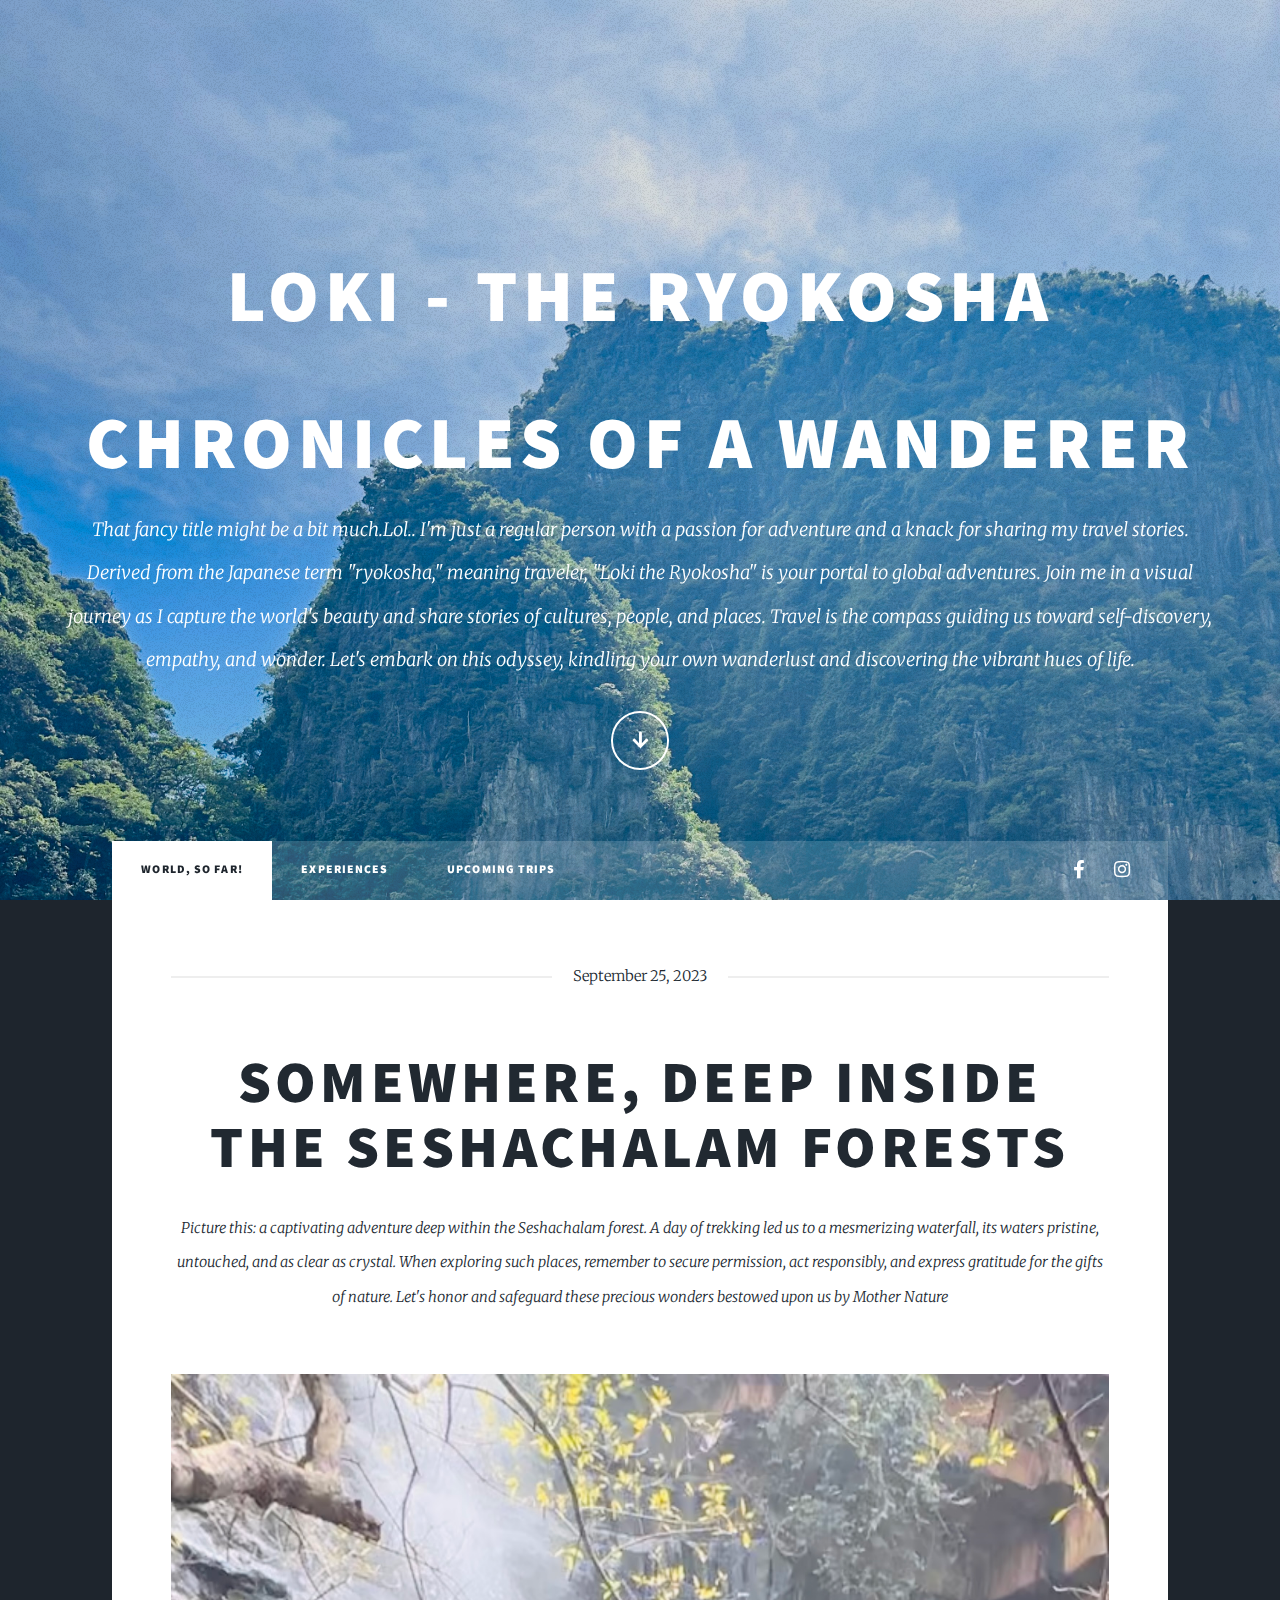
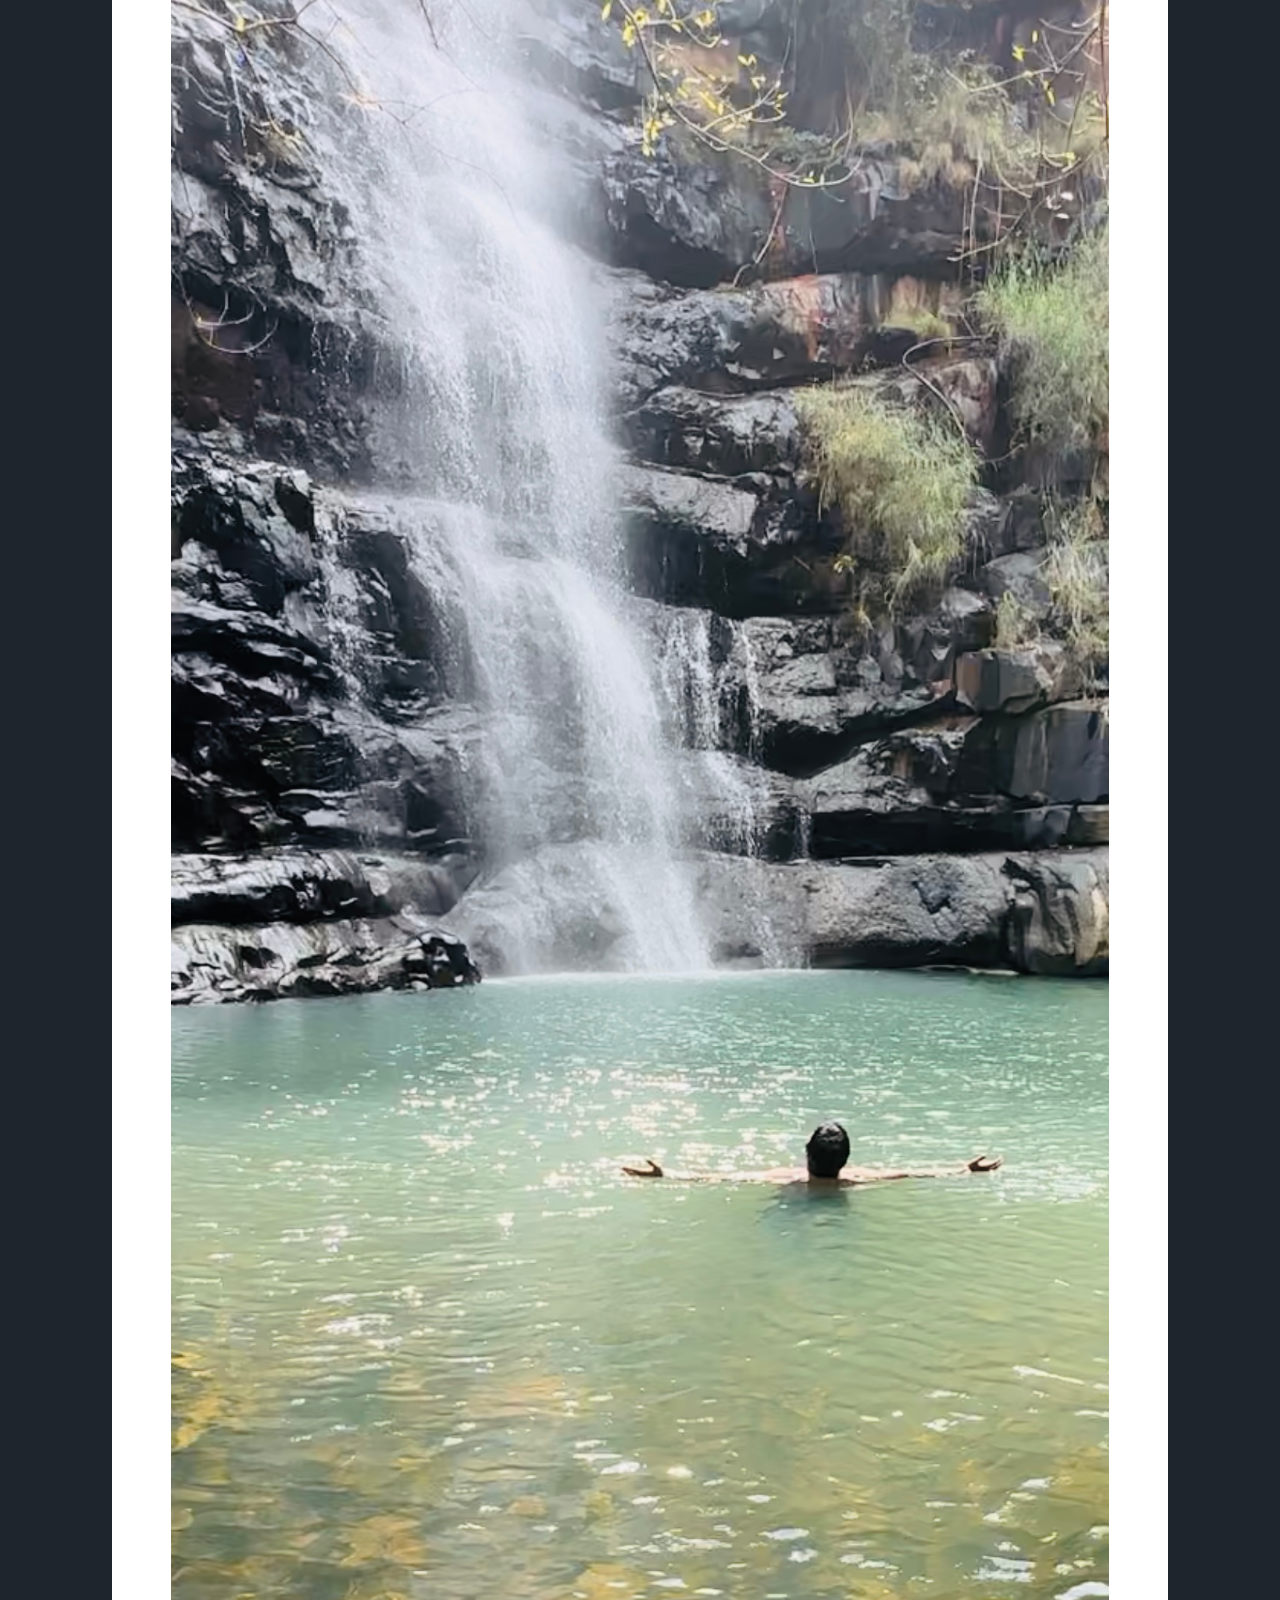
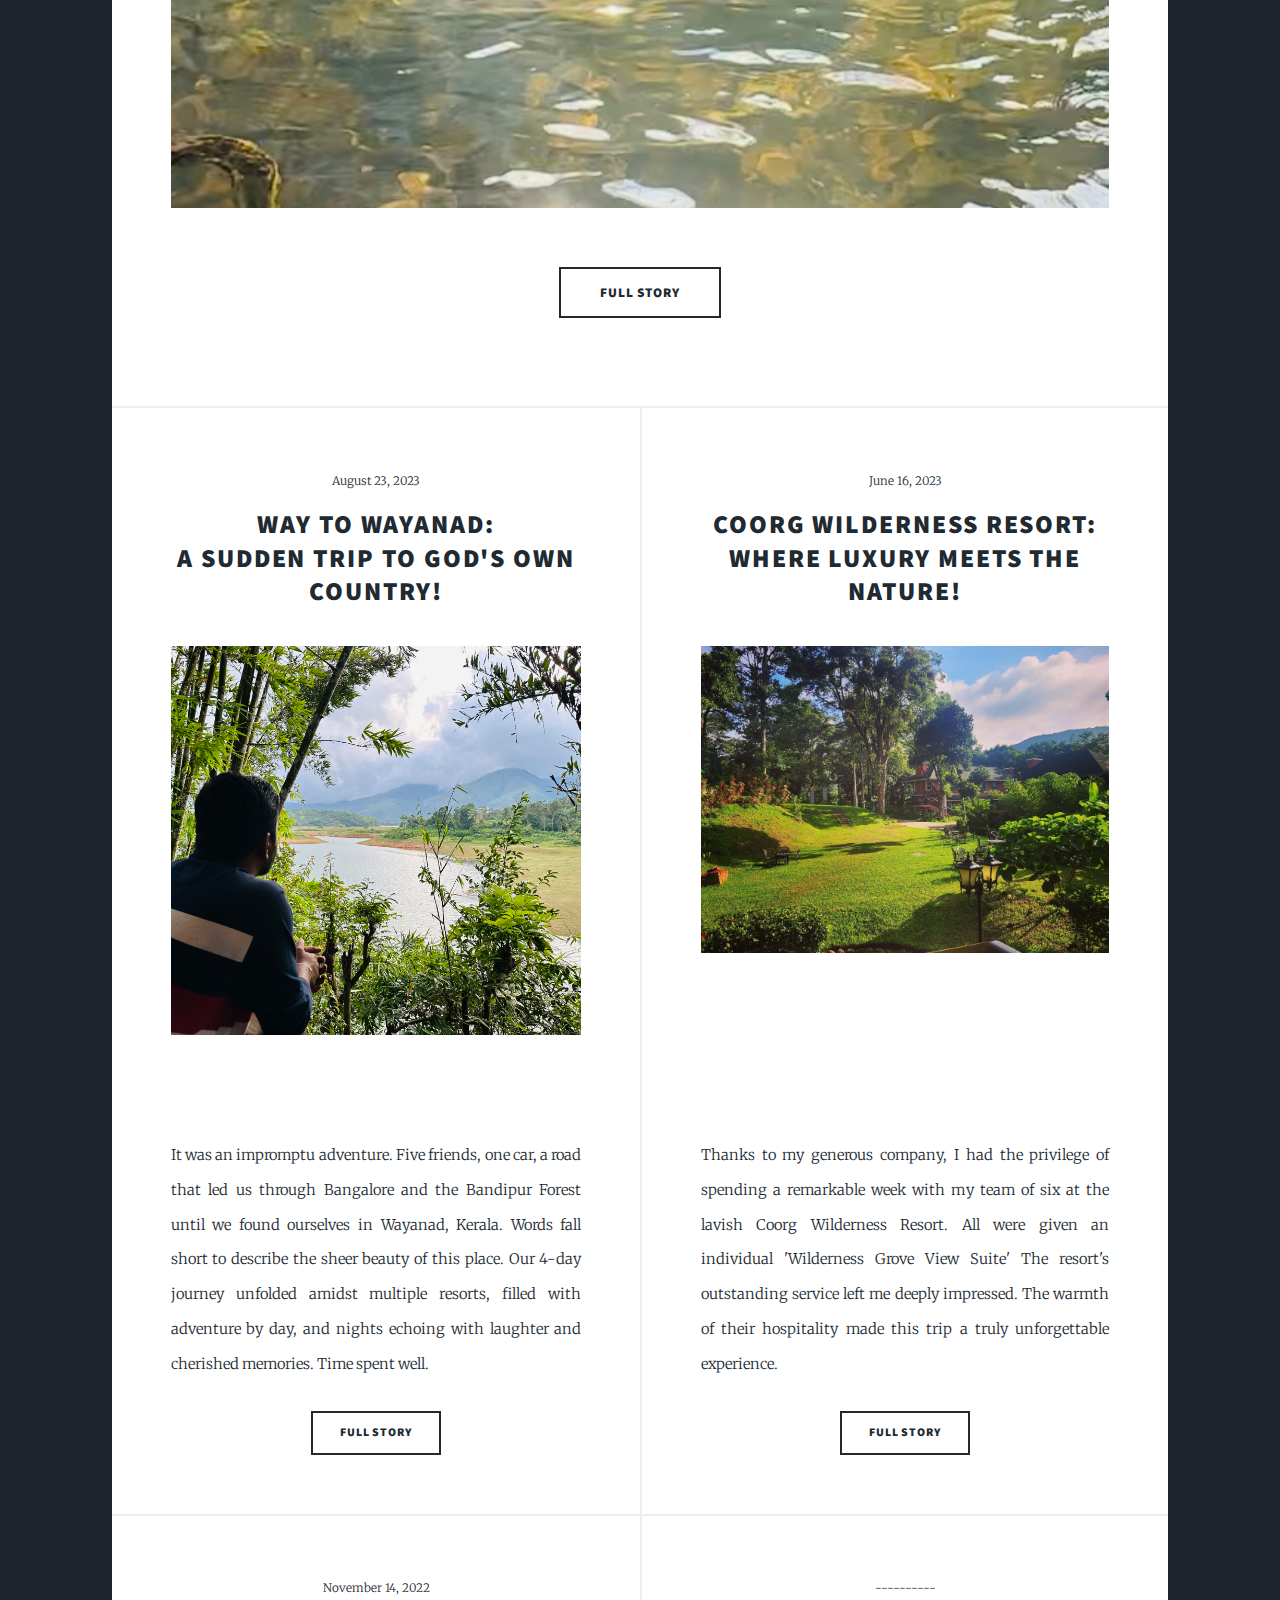
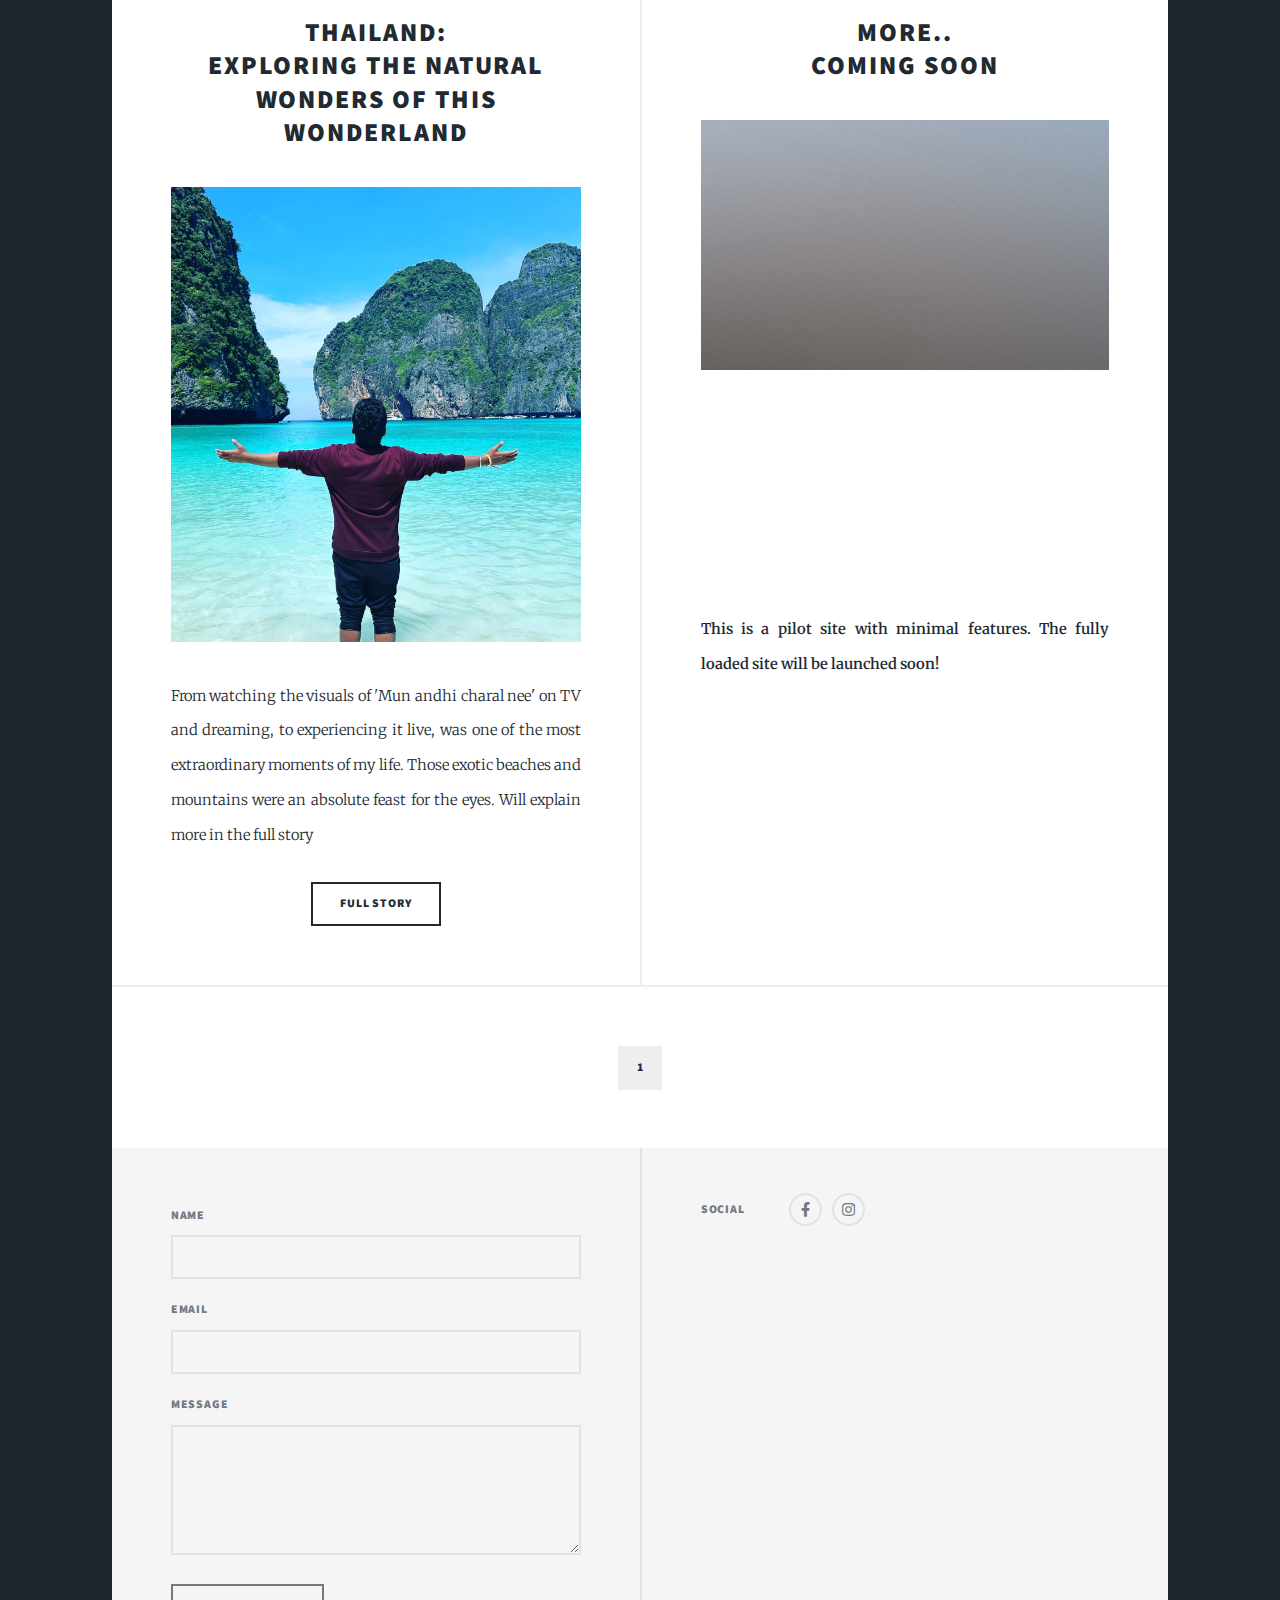
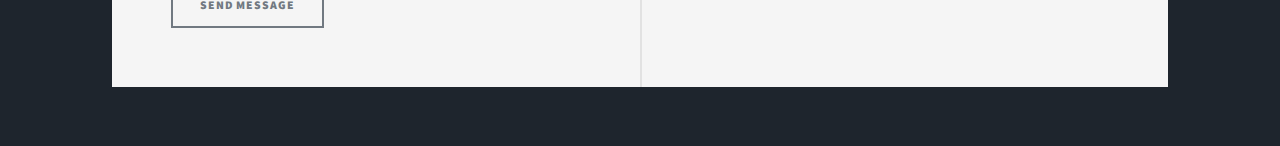
<file: index.html>
<!DOCTYPE HTML>
<!--
	Massively by HTML5 UP
	html5up.net | @ajlkn
	Free for personal and commercial use under the CCA 3.0 license (html5up.net/license)
-->
<html>
	<head>
		<!-- Google tag (gtag.js) -->
		<script async src="https://www.googletagmanager.com/gtag/js?id=G-RSQ6NG217X"></script>
		<script>
  			window.dataLayer = window.dataLayer || [];
  			function gtag(){dataLayer.push(arguments);}
  			gtag('js', new Date());
  			gtag('config', 'G-RSQ6NG217X');
		</script>
		<!-- Google Tag Manager -->
		<script>(function(w,d,s,l,i){w[l]=w[l]||[];w[l].push({'gtm.start':
		new Date().getTime(),event:'gtm.js'});var f=d.getElementsByTagName(s)[0],
		j=d.createElement(s),dl=l!='dataLayer'?'&l='+l:'';j.async=true;j.src=
		'https://www.googletagmanager.com/gtm.js?id='+i+dl;f.parentNode.insertBefore(j,f);
		})(window,document,'script','dataLayer','GTM-WXP2PTHZ');</script>
<!-- End Google Tag Manager -->
		<title>LOKI THE RYOKOSHA</title>
		<meta charset="utf-8" />
		<meta name="viewport" content="width=device-width, initial-scale=1, user-scalable=no" />
		<link rel="stylesheet" href="assets/css/main.css" />
		<noscript><link rel="stylesheet" href="assets/css/noscript.css" /></noscript>
	</head>
	<body class="is-preload">
		 <script>
        // Ensure dataLayer is initialized
        window.dataLayer = window.dataLayer || [];

        // Get the user ID (replace this with your logic to fetch the user ID)
        const userId = "user_132"; // Replace this with your logic to get the user ID

        // Push the user ID to the dataLayer
        window.dataLayer.push({
            'event': 'userData',
            'userId': userId
        });
    </script>
		<!-- Google Tag Manager (noscript) -->
		<noscript><iframe src="https://www.googletagmanager.com/ns.html?id=GTM-WXP2PTHZ"
		height="0" width="0" style="display:none;visibility:hidden"></iframe></noscript>
		<!-- End Google Tag Manager (noscript) -->
		<!-- Wrapper -->
			<div id="wrapper" class="fade-in">

				<!-- Intro -->
					<div id="intro">
						<h1>Loki - the Ryokosha<br />
							<br />
						Chronicles of a Wanderer</h1>
						<p>That fancy title might be a bit much.Lol.. I'm just a regular person with a passion for adventure and a knack for sharing my travel stories. Derived from the Japanese term "ryokosha," meaning traveler, "Loki the Ryokosha" is your portal to global adventures. Join me in a visual journey as I capture the world's beauty and share stories of cultures, people, and places. Travel is the compass guiding us toward self-discovery, empathy, and wonder. Let's embark on this odyssey, kindling your own wanderlust and discovering the vibrant hues of life.
						</p>
						<ul class="actions">
							<li><a href="#header" class="button icon solid solo fa-arrow-down scrolly">Continue</a></li>
						</ul>
					</div>

				<!-- Header -->
					<header id="header">
						<a href="index.html" class="logo">Step into my world!</a>
					</header>

				<!-- Nav -->
					<nav id="nav">
						<ul class="links">
							<li class="active"><a href="index.html">World, so far!</a></li>
							<li><a href="generic.html">Experiences</a></li>
							<li><a href="elements.html">Upcoming trips</a></li>
						</ul>
						<ul class="icons">
							<!-- <li><a href="#" class="icon brands fa-twitter"><span class="label">Twitter</span></a></li> -->
							<li><a href="https://www.facebook.com/lokesh.lokanadh/" class="icon brands fa-facebook-f"><span class="label">Facebook</span></a></li>
							<li><a href="https://www.instagram.com/lokesh_v275/" class="icon brands fa-instagram"><span class="label">Instagram</span></a></li>
							<!-- <li><a href="#" class="icon brands fa-github"><span class="label">GitHub</span></a></li> -->
						</ul>
					</nav>

				<!-- Main -->
					<div id="main">

						<!-- Featured Post -->
							<article class="post featured">
								<header class="major">
									<span class="date">September 25, 2023</span>
									<h2><a href="generic.html">Somewhere, deep inside<br />
									The Seshachalam Forests</a></h2>
									<p>Picture this: a captivating adventure deep within the Seshachalam forest. A day of trekking led us to a mesmerizing waterfall, its waters pristine, untouched, and as clear as crystal. When exploring such places, remember to secure permission, act responsibly, and express gratitude for the gifts of nature. Let's honor and safeguard these precious wonders bestowed upon us by Mother Nature</p>
								</header>
								<a href="generic.html" class="image main"><img src="images/img1.jpg" alt="" /></a>
								<ul class="actions special">
									<li><a href="generic.html" class="button large">Full Story</a></li>
								</ul>
							</article>

						<!-- Posts -->
							<section class="posts">
								<article>
									<header>
										<span class="date">August 23, 2023</span>
										<h2><a href="generic.html">Way to Wayanad:<br />
										A sudden trip to God's own country!
										
									</a></h2>
									</header>
									<a href="generic.html" class="image fit"><img src="images/img3.jpg" alt="" /></a>
									<p>It was an impromptu adventure. Five friends, one car, a road that led us through Bangalore and the Bandipur Forest until we found ourselves in Wayanad, Kerala. Words fall short to describe the sheer beauty of this place. Our 4-day journey unfolded amidst multiple resorts, filled with adventure by day, and nights echoing with laughter and cherished memories. Time spent well.</p>
									<ul class="actions special">
										<li><a href="generic.html" class="button">Full Story</a></li>
									</ul>
								</article>
								<article>
									<header>
										<span class="date">June 16, 2023</span>
										<h2><a href="generic.html">Coorg Wilderness Resort:<br />
											Where Luxury meets the nature!</a></h2>
									</header>
									<a href="generic.html" class="image fit"><img src="images/img2.jpg" alt="" /></a>
									<p>Thanks to my generous company, I had the privilege of spending a remarkable week with my team of six at the lavish Coorg Wilderness Resort. All were given an individual 'Wilderness Grove View Suite'

										The resort's outstanding service left me deeply impressed. The warmth of their hospitality made this trip a truly unforgettable experience.</p>
									<ul class="actions special">
										<li><a href="generic.html" class="button">Full Story</a></li>
									</ul>
								</article>
								<article>
									<header>
										<span class="date">November 14, 2022</span>
										<h2><a href="#">Thailand:<br />
											Exploring the Natural Wonders of This Wonderland</a></h2>
									</header>
									<a href="#" class="image fit"><img src="images/img4.jpg" alt="" /></a>
									<p>From watching the visuals of 'Mun andhi charal nee' on TV and dreaming, to experiencing it live, was one of the most extraordinary moments of my life. Those exotic beaches and mountains were an absolute feast for the eyes. Will explain more in the full story </p>
									<ul class="actions special">
										<li><a href="#" class="button">Full Story</a></li>
									</ul>
								</article>
								<article>
									<header>
										<span class="date">----------</span>
										<h2><a href="#">More..</br> coming soon</a></h2>
									</header>
									<a href="#" class="image fit"><img src="images/pic05.jpg" alt="" /></a>
									<p><b>This is a pilot site with minimal features. The fully loaded site will be launched soon!</b></p>
									<ul class="actions special">
										<!-- <li><a href="#" class="button">Full Story</a></li> -->
									</ul>
								</article>
							</section>

						<!-- Footer -->
							<footer>
								<div class="pagination">
									<!--<a href="#" class="previous">Prev</a>-->
									<a href="#" class="page active">1</a>
									<!-- <a href="#" class="page">2</a> -->
									<!-- <a href="#" class="page">3</a> -->
									<!-- <span class="extra">&hellip;</span> -->
									<!-- <a href="#" class="page">8</a> -->
									<!-- <a href="#" class="page">9</a> -->
									<!-- <a href="#" class="page">10</a> -->
									<!-- <a href="#" class="next">Next</a> -->
								</div>
							</footer>

					</div>

				<!-- Footer -->
					<footer id="footer">
						<section>
							<form action="mailto:lokanadh461@gmail.com" method="post" enctype="text/plain">
								<div class="fields">
								  <div class="field">
									<label for="name">Name</label>
									<input type="text" name="name" id="name" />
								  </div>
								  <div class="field">
									<label for="email">Email</label>
									<input type="email" name="email" id="email" />
								  </div>
								  <div class="field">
									<label for="message">Message</label>
									<textarea name="message" id="message" rows="3"></textarea>
								  </div>
								</div>
								<ul class="actions">
								  <li><input type="submit" value="Send Message" /></li>
								</ul>
							  </form>
						</section>
						<section class="split contact">
							<!-- <section class="alt">
								<h3>Address</h3>
								<p>1234 Somewhere Road #87257<br />
								Nashville, TN 00000-0000</p>
							</section>
							<section>
								<h3>Phone</h3>
								<p><a href="#">(000) 000-0000</a></p>
							</section>
							<section>
								<h3>Email</h3>
								<p><a href="#">info@untitled.tld</a></p>
							</section> -->
							<section>
								<h3>Social</h3>
								<ul class="icons alt">
									<!-- <li><a href="#" class="icon brands alt fa-twitter"><span class="label">Twitter</span></a></li> -->
									<li><a href="https://www.facebook.com/lokesh.lokanadh/" class="icon brands alt fa-facebook-f"><span class="label">Facebook</span></a></li>
									<li><a href="https://www.instagram.com/lokesh_v275/" class="icon brands alt fa-instagram"><span class="label">Instagram</span></a></li>
									<!-- <li><a href="#" class="icon brands alt fa-github"><span class="label">GitHub</span></a></li> -->
								</ul>
							</section>
						</section>
					</footer>

				<!-- Copyright -->
					<div id="copyright">
						<!-- <ul><li>&copy; Untitled</li><li>Design: <a href="https://html5up.net">HTML5 UP</a></li></ul> -->
					</div>

			</div>

		<!-- Scripts -->
			<script src="assets/js/jquery.min.js"></script>
			<script src="assets/js/jquery.scrollex.min.js"></script>
			<script src="assets/js/jquery.scrolly.min.js"></script>
			<script src="assets/js/browser.min.js"></script>
			<script src="assets/js/breakpoints.min.js"></script>
			<script src="assets/js/util.js"></script>
			<script src="assets/js/main.js"></script>

	</body>
</html>
</file>
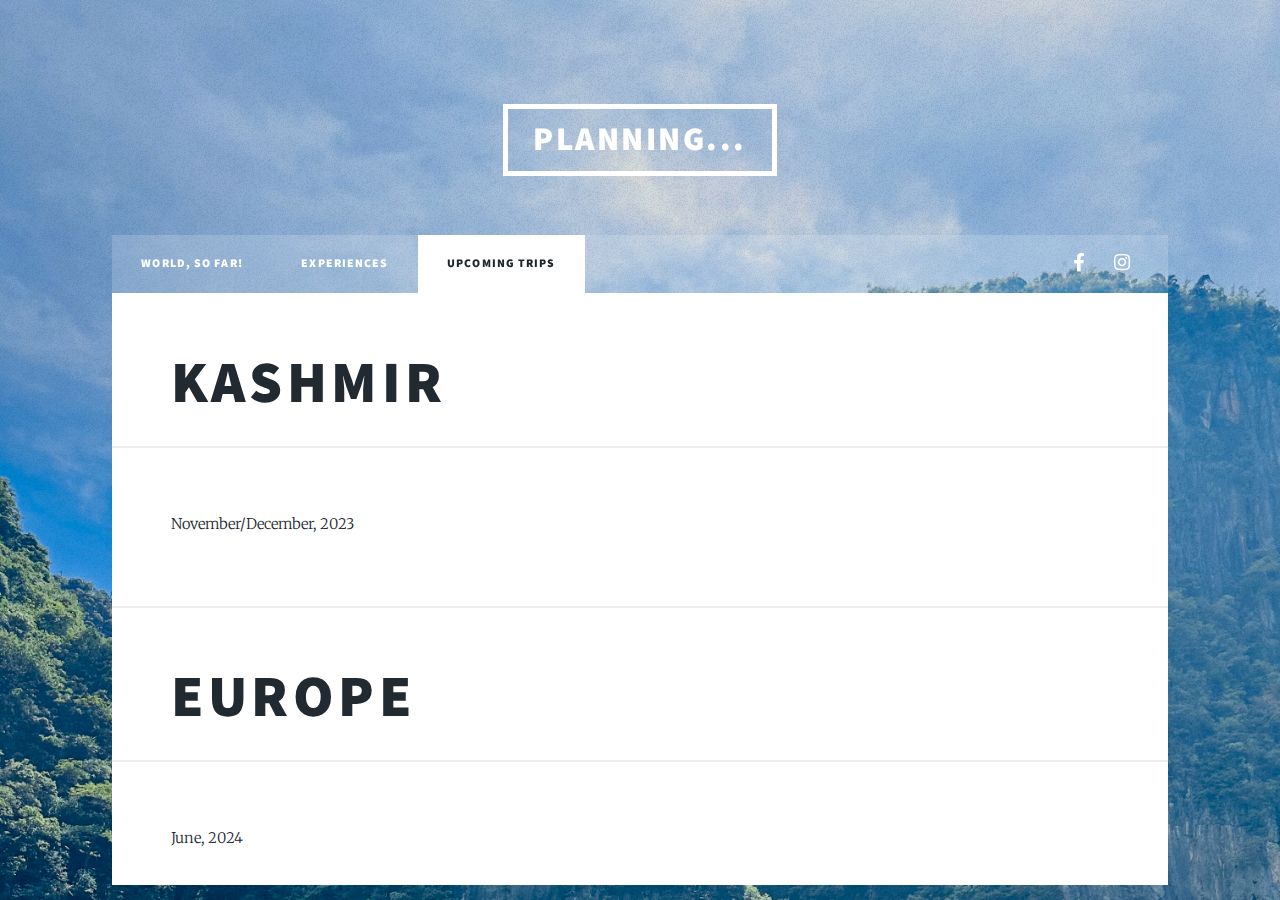
<file: elements.html>
<!DOCTYPE HTML>
<!--
	Massively by HTML5 UP
	html5up.net | @ajlkn
	Free for personal and commercial use under the CCA 3.0 license (html5up.net/license)
-->
<html>
	<head>
		<title>LOKI THE RYOKOSHA</title>
		<meta charset="utf-8" />
		<meta name="viewport" content="width=device-width, initial-scale=1, user-scalable=no" />
		<link rel="stylesheet" href="assets/css/main.css" />
		<noscript><link rel="stylesheet" href="assets/css/noscript.css" /></noscript>
	</head>
	<body class="is-preload">

		<!-- Wrapper -->
			<div id="wrapper">

				<!-- Header -->
					<header id="header">
						<a href="index.html" class="logo">Planning...</a>
					</header>

				<!-- Nav -->
					<nav id="nav">
						<ul class="links">
							<li ><a href="index.html">World, so far!</a></li>
							<li><a href="generic.html">Experiences</a></li>
							<li class="active"><a href="elements.html">Upcoming trips</a></li>
						</ul>
						<ul class="icons">
							<!-- <li><a href="#" class="icon brands fa-twitter"><span class="label">Twitter</span></a></li> -->
							<li><a href="https://www.facebook.com/lokesh.lokanadh/" class="icon brands fa-facebook-f"><span class="label">Facebook</span></a></li>
							<li><a href="https://www.instagram.com/lokesh_v275/" class="icon brands fa-instagram"><span class="label">Instagram</span></a></li>
							<!-- <li><a href="#" class="icon brands fa-github"><span class="label">GitHub</span></a></li> -->
						</ul>
					</nav>

				<!-- Main -->
					<div id="main">

						<!-- <div id="intro"> -->
							<h1>Kashmir</h1>
							<p>November/December, 2023</p>
							</br>
							<h1>Europe</h1>
							<p>June, 2024</p>
							<!-- <ul class="actions">
								<li><a href="#header" class="button icon solid solo fa-arrow-down scrolly">Continue</a></li>
							</ul> -->
						<!-- </div> -->

			</div>

		<!-- Scripts -->
			<script src="assets/js/jquery.min.js"></script>
			<script src="assets/js/jquery.scrollex.min.js"></script>
			<script src="assets/js/jquery.scrolly.min.js"></script>
			<script src="assets/js/browser.min.js"></script>
			<script src="assets/js/breakpoints.min.js"></script>
			<script src="assets/js/util.js"></script>
			<script src="assets/js/main.js"></script>

	</body>
</html>
</file>
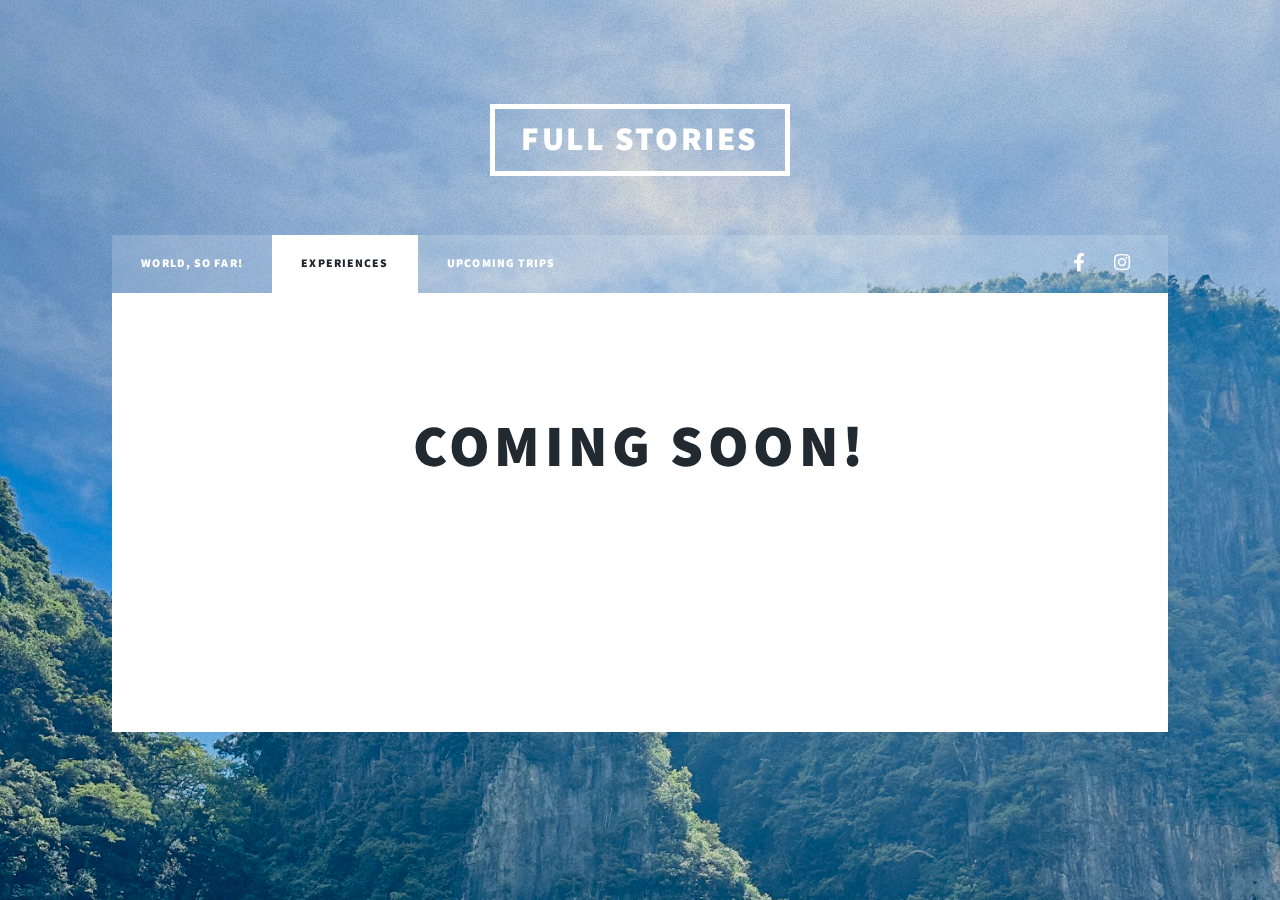
<file: generic.html>
<!DOCTYPE HTML>
<!--
	Massively by HTML5 UP
	html5up.net | @ajlkn
	Free for personal and commercial use under the CCA 3.0 license (html5up.net/license)
-->
<html>
	<head>
		<title>LOKI THE RYOKOSHA</title>
		<meta charset="utf-8" />
		<meta name="viewport" content="width=device-width, initial-scale=1, user-scalable=no" />
		<link rel="stylesheet" href="assets/css/main.css" />
		<noscript><link rel="stylesheet" href="assets/css/noscript.css" /></noscript>
	</head>
	<body class="is-preload">

		<!-- Wrapper -->
			<div id="wrapper">

				<!-- Header -->
					<header id="header">
						<a href="index.html" class="logo">Full Stories</a>
					</header>

				<!-- Nav -->
					<nav id="nav">
						<ul class="links">
							<li><a href="index.html">World, so far!</a></li>
							<li class="active"><a href="generic.html">Experiences</a></li>
							<li><a href="elements.html">Upcoming trips</a></li>
						</ul>
						<ul class="icons">
							<!-- <li><a href="#" class="icon brands fa-twitter"><span class="label">Twitter</span></a></li> -->
							<li><a href="https://www.facebook.com/lokesh.lokanadh/" class="icon brands fa-facebook-f"><span class="label">Facebook</span></a></li>
							<li><a href="https://www.instagram.com/lokesh_v275/" class="icon brands fa-instagram"><span class="label">Instagram</span></a></li>
							<!-- <li><a href="#" class="icon brands fa-github"><span class="label">GitHub</span></a></li> -->
						</ul>
					</nav>

				<!-- Main -->
					<div id="main">

						<!-- Post -->
							<section class="post">
								<header class="major">
									<!-- <span class="date">April 25, 2017</span> -->
								</br>
									<h1>Coming soon!</h1>

								</br>


							</br>
						</br>
									<!-- <p>Aenean ornare velit lacus varius enim ullamcorper proin aliquam<br />
									facilisis ante sed etiam magna interdum congue. Lorem ipsum dolor<br />
									amet nullam sed etiam veroeros.</p>
								</header>
								<div class="image main"><img src="images/pic01.jpg" alt="" /></div>
								<p>Donec eget ex magna. Interdum et malesuada fames ac ante ipsum primis in faucibus. Pellentesque venenatis dolor imperdiet dolor mattis sagittis. Praesent rutrum sem diam, vitae egestas enim auctor sit amet. Pellentesque leo mauris, consectetur id ipsum sit amet, fergiat. Pellentesque in mi eu massa lacinia malesuada et a elit. Donec urna ex, lacinia in purus ac, pretium pulvinar mauris. Nunc lorem mauris, fringilla in aliquam at, euismod in lectus. Pellentesque habitant morbi tristique senectus et netus et malesuada fames ac turpis egestas. Curabitur sapien risus, commodo eget turpis at, elementum convallis enim turpis, lorem ipsum dolor sit amet nullam.</p>
								<p>Lorem ipsum dolor sit amet, consectetur adipiscing elit. Duis dapibus rutrum facilisis. Class aptent taciti sociosqu ad litora torquent per conubia nostra, per inceptos himenaeos. Etiam tristique libero eu nibh porttitor fermentum. Nullam venenatis erat id vehicula viverra. Nunc ultrices eros ut ultricies condimentum. Mauris risus lacus, blandit sit amet venenatis non, bibendum vitae dolor. Nunc lorem mauris, fringilla in aliquam at, euismod in lectus. Pellentesque habitant morbi tristique senectus et netus et malesuada fames ac turpis egestas. In non lorem sit amet elit placerat maximus. Pellentesque aliquam maximus risus. Donec eget ex magna. Interdum et malesuada fames ac ante ipsum primis in faucibus. Pellentesque venenatis dolor imperdiet dolor mattis sagittis. Praesent rutrum sem diam, vitae egestas enim auctor sit amet. Pellentesque leo mauris, consectetur id ipsum.</p> -->
							</section>

					</div>

				<!-- Footer -->
					<!-- <footer id="footer">
						<section>
							<form method="post" action="#">
								<div class="fields">
									<div class="field">
										<label for="name">Name</label>
										<input type="text" name="name" id="name" />
									</div>
									<div class="field">
										<label for="email">Email</label>
										<input type="text" name="email" id="email" />
									</div>
									<div class="field">
										<label for="message">Message</label>
										<textarea name="message" id="message" rows="3"></textarea>
									</div>
								</div>
								<ul class="actions">
									<li><input type="submit" value="Send Message" /></li>
								</ul>
							</form>
						</section>
						<section class="split contact">
							<section class="alt">
								<h3>Address</h3>
								<p>1234 Somewhere Road #87257<br />
								Nashville, TN 00000-0000</p>
							</section>
							<section>
								<h3>Phone</h3>
								<p><a href="#">(000) 000-0000</a></p>
							</section>
							<section>
								<h3>Email</h3>
								<p><a href="#">info@untitled.tld</a></p>
							</section>
							<section>
								<h3>Social</h3>
								<ul class="icons alt">
									<li><a href="#" class="icon brands alt fa-twitter"><span class="label">Twitter</span></a></li>
									<li><a href="#" class="icon brands alt fa-facebook-f"><span class="label">Facebook</span></a></li>
									<li><a href="#" class="icon brands alt fa-instagram"><span class="label">Instagram</span></a></li>
									<li><a href="#" class="icon brands alt fa-github"><span class="label">GitHub</span></a></li>
								</ul>
							</section>
						</section>
					</footer> -->

				<!-- Copyright -->
					<div id="copyright">
						<!-- <ul><li>&copy; Untitled</li><li>Design: <a href="https://html5up.net">HTML5 UP</a></li></ul> -->
					</div>
				

			</div>

		<!-- Scripts -->
			<script src="assets/js/jquery.min.js"></script>
			<script src="assets/js/jquery.scrollex.min.js"></script>
			<script src="assets/js/jquery.scrolly.min.js"></script>
			<script src="assets/js/browser.min.js"></script>
			<script src="assets/js/breakpoints.min.js"></script>
			<script src="assets/js/util.js"></script>
			<script src="assets/js/main.js"></script>

	</body>
</html>
</file>
<file: assets/css/main.css>
@import url(fontawesome-all.min.css);
@import url("https://fonts.googleapis.com/css?family=Merriweather:300,700,300italic,700italic|Source+Sans+Pro:900");

/*
	Massively by HTML5 UP
	html5up.net | @ajlkn
	Free for personal and commercial use under the CCA 3.0 license (html5up.net/license)
*/

html, body, div, span, applet, object,
iframe, h1, h2, h3, h4, h5, h6, p, blockquote,
pre, a, abbr, acronym, address, big, cite,
code, del, dfn, em, img, ins, kbd, q, s, samp,
small, strike, strong, sub, sup, tt, var, b,
u, i, center, dl, dt, dd, ol, ul, li, fieldset,
form, label, legend, table, caption, tbody,
tfoot, thead, tr, th, td, article, aside,
canvas, details, embed, figure, figcaption,
footer, header, hgroup, menu, nav, output, ruby,
section, summary, time, mark, audio, video {
	margin: 0;
	padding: 0;
	border: 0;
	font-size: 100%;
	font: inherit;
	vertical-align: baseline;}

article, aside, details, figcaption, figure,
footer, header, hgroup, menu, nav, section {
	display: block;}

body {
	line-height: 1;
}

ol, ul {
	list-style: none;
}

blockquote, q {
	quotes: none;
}

	blockquote:before, blockquote:after, q:before, q:after {
		content: '';
		content: none;
	}

table {
	border-collapse: collapse;
	border-spacing: 0;
}

body {
	-webkit-text-size-adjust: none;
}

mark {
	background-color: transparent;
	color: inherit;
}

input::-moz-focus-inner {
	border: 0;
	padding: 0;
}

input, select, textarea {
	-moz-appearance: none;
	-webkit-appearance: none;
	-ms-appearance: none;
	appearance: none;
}

/* Basic */

	@-ms-viewport {
		width: device-width;
	}

	body {
		-ms-overflow-style: scrollbar;
	}

	@media screen and (max-width: 480px) {

		html, body {
			min-width: 320px;
		}

	}

	html {
		box-sizing: border-box;
	}

	*, *:before, *:after {
		box-sizing: inherit;
	}

	body {
		background-color: #1e252d;
	}

		body.is-preload *, body.is-preload *:before, body.is-preload *:after {
			-moz-animation: none !important;
			-webkit-animation: none !important;
			-ms-animation: none !important;
			animation: none !important;
			-moz-transition: none !important;
			-webkit-transition: none !important;
			-ms-transition: none !important;
			transition: none !important;
		}

/* Type */

	html {
		font-size: 16pt;
	}

		@media screen and (max-width: 1680px) {

			html {
				font-size: 12pt;
			}

		}

		@media screen and (max-width: 1280px) {

			html {
				font-size: 11pt;
			}

		}

		@media screen and (max-width: 360px) {

			html {
				font-size: 10pt;
			}

		}

	body {
		color: #212931;
	}

	body, input, select, textarea {
		font-family: "Merriweather", Georgia, serif;
		font-weight: 300;
		font-size: 1rem;
		line-height: 2.375;
	}

	a {
		-moz-transition: color 0.2s ease-in-out, background-color 0.2s ease-in-out, border-color 0.2s ease-in-out, box-shadow 0.2s ease-in-out;
		-webkit-transition: color 0.2s ease-in-out, background-color 0.2s ease-in-out, border-color 0.2s ease-in-out, box-shadow 0.2s ease-in-out;
		-ms-transition: color 0.2s ease-in-out, background-color 0.2s ease-in-out, border-color 0.2s ease-in-out, box-shadow 0.2s ease-in-out;
		transition: color 0.2s ease-in-out, background-color 0.2s ease-in-out, border-color 0.2s ease-in-out, box-shadow 0.2s ease-in-out;
		border-bottom: dotted 1px;
		text-decoration: none;
	}

		a:hover {
			border-bottom-color: transparent;
		}

	strong, b {
		font-weight: 600;
	}

	em, i {
		font-style: italic;
	}

	p {
		text-align: justify;
		margin: 0 0 2rem 0;
	}

	h1, h2, h3, h4, h5, h6 {
		font-family: "Source Sans Pro", Helvetica, sans-serif;
		font-weight: 900;
		line-height: 1.5;
		letter-spacing: 0.075em;
		text-transform: uppercase;
		margin: 0 0 1rem 0;
	}

		h1 a, h2 a, h3 a, h4 a, h5 a, h6 a {
			border-bottom: 0;
			color: inherit;
			text-decoration: none;
		}

	h1 {
		font-size: 4rem;
		line-height: 1.1;
		margin: 0 0 2rem 0;
	}

	h2 {
		font-size: 1.75rem;
		line-height: 1.3;
		margin: 0 0 1.5rem 0;
	}

	h3 {
		font-size: 1.25rem;
		margin: 0 0 1.5rem 0;
	}

	h4 {
		font-size: 1rem;
	}

	h5 {
		font-size: 0.9rem;
	}

	h6 {
		font-size: 0.8rem;
	}

	sub {
		font-size: 0.8rem;
		position: relative;
		top: 0.5rem;
	}

	sup {
		font-size: 0.8rem;
		position: relative;
		top: -0.5rem;
	}

	blockquote {
		border-left: solid 4px;
		font-style: italic;
		margin: 0 0 2rem 0;
		padding: 0.5rem 0 0.5rem 2rem;
	}

	code {
		border: solid 2px;
		font-family: "Courier New", monospace;
		font-size: 0.9rem;
		margin: 0 0.25rem;
		padding: 0.25rem 0.65rem;
	}

	pre {
		-webkit-overflow-scrolling: touch;
		font-family: "Courier New", monospace;
		font-size: 0.9rem;
		margin: 0 0 2rem 0;
	}

		pre code {
			display: block;
			line-height: 1.75;
			padding: 1rem 1.5rem;
			overflow-x: auto;
		}

	hr {
		border: 0;
		border-bottom: solid 2px;
		margin: 3rem 0;
	}

		hr.major {
			margin: 5rem 0;
		}

	.align-left {
		text-align: left;
	}

	.align-center {
		text-align: center;
	}

	.align-right {
		text-align: right;
	}

	input, select, textarea {
		color: #212931;
	}

	a {
		color: #212931;
		border-bottom-color: rgba(33, 41, 49, 0.5);
	}

		a:hover {
			border-bottom-color: transparent;
			color: #18bfef !important;
		}

	strong, b {
		color: #212931;
	}

	h1, h2, h3, h4, h5, h6 {
		color: #212931;
	}

	blockquote {
		border-left-color: #eeeeee;
	}

	code {
		background: rgba(220, 220, 220, 0.25);
		border-color: #eeeeee;
	}

	hr {
		border-bottom-color: #eeeeee;
	}

/* Row */

	.row {
		display: flex;
		flex-wrap: wrap;
		box-sizing: border-box;
		align-items: stretch;
	}

		.row > * {
			box-sizing: border-box;
		}

		.row.gtr-uniform > * > :last-child {
			margin-bottom: 0;
		}

		.row.aln-left {
			justify-content: flex-start;
		}

		.row.aln-center {
			justify-content: center;
		}

		.row.aln-right {
			justify-content: flex-end;
		}

		.row.aln-top {
			align-items: flex-start;
		}

		.row.aln-middle {
			align-items: center;
		}

		.row.aln-bottom {
			align-items: flex-end;
		}

		.row > .imp {
			order: -1;
		}

		.row > .col-1 {
			width: 8.33333%;
		}

		.row > .off-1 {
			margin-left: 8.33333%;
		}

		.row > .col-2 {
			width: 16.66667%;
		}

		.row > .off-2 {
			margin-left: 16.66667%;
		}

		.row > .col-3 {
			width: 25%;
		}

		.row > .off-3 {
			margin-left: 25%;
		}

		.row > .col-4 {
			width: 33.33333%;
		}

		.row > .off-4 {
			margin-left: 33.33333%;
		}

		.row > .col-5 {
			width: 41.66667%;
		}

		.row > .off-5 {
			margin-left: 41.66667%;
		}

		.row > .col-6 {
			width: 50%;
		}

		.row > .off-6 {
			margin-left: 50%;
		}

		.row > .col-7 {
			width: 58.33333%;
		}

		.row > .off-7 {
			margin-left: 58.33333%;
		}

		.row > .col-8 {
			width: 66.66667%;
		}

		.row > .off-8 {
			margin-left: 66.66667%;
		}

		.row > .col-9 {
			width: 75%;
		}

		.row > .off-9 {
			margin-left: 75%;
		}

		.row > .col-10 {
			width: 83.33333%;
		}

		.row > .off-10 {
			margin-left: 83.33333%;
		}

		.row > .col-11 {
			width: 91.66667%;
		}

		.row > .off-11 {
			margin-left: 91.66667%;
		}

		.row > .col-12 {
			width: 100%;
		}

		.row > .off-12 {
			margin-left: 100%;
		}

		.row.gtr-0 {
			margin-top: 0;
			margin-left: 0rem;
		}

			.row.gtr-0 > * {
				padding: 0 0 0 0rem;
			}

			.row.gtr-0.gtr-uniform {
				margin-top: 0rem;
			}

				.row.gtr-0.gtr-uniform > * {
					padding-top: 0rem;
				}

		.row.gtr-25 {
			margin-top: 0;
			margin-left: -0.375rem;
		}

			.row.gtr-25 > * {
				padding: 0 0 0 0.375rem;
			}

			.row.gtr-25.gtr-uniform {
				margin-top: -0.375rem;
			}

				.row.gtr-25.gtr-uniform > * {
					padding-top: 0.375rem;
				}

		.row.gtr-50 {
			margin-top: 0;
			margin-left: -0.75rem;
		}

			.row.gtr-50 > * {
				padding: 0 0 0 0.75rem;
			}

			.row.gtr-50.gtr-uniform {
				margin-top: -0.75rem;
			}

				.row.gtr-50.gtr-uniform > * {
					padding-top: 0.75rem;
				}

		.row {
			margin-top: 0;
			margin-left: -1.5rem;
		}

			.row > * {
				padding: 0 0 0 1.5rem;
			}

			.row.gtr-uniform {
				margin-top: -1.5rem;
			}

				.row.gtr-uniform > * {
					padding-top: 1.5rem;
				}

		.row.gtr-150 {
			margin-top: 0;
			margin-left: -2.25rem;
		}

			.row.gtr-150 > * {
				padding: 0 0 0 2.25rem;
			}

			.row.gtr-150.gtr-uniform {
				margin-top: -2.25rem;
			}

				.row.gtr-150.gtr-uniform > * {
					padding-top: 2.25rem;
				}

		.row.gtr-200 {
			margin-top: 0;
			margin-left: -3rem;
		}

			.row.gtr-200 > * {
				padding: 0 0 0 3rem;
			}

			.row.gtr-200.gtr-uniform {
				margin-top: -3rem;
			}

				.row.gtr-200.gtr-uniform > * {
					padding-top: 3rem;
				}

		@media screen and (max-width: 1680px) {

			.row {
				display: flex;
				flex-wrap: wrap;
				box-sizing: border-box;
				align-items: stretch;
			}

				.row > * {
					box-sizing: border-box;
				}

				.row.gtr-uniform > * > :last-child {
					margin-bottom: 0;
				}

				.row.aln-left {
					justify-content: flex-start;
				}

				.row.aln-center {
					justify-content: center;
				}

				.row.aln-right {
					justify-content: flex-end;
				}

				.row.aln-top {
					align-items: flex-start;
				}

				.row.aln-middle {
					align-items: center;
				}

				.row.aln-bottom {
					align-items: flex-end;
				}

				.row > .imp-xlarge {
					order: -1;
				}

				.row > .col-1-xlarge {
					width: 8.33333%;
				}

				.row > .off-1-xlarge {
					margin-left: 8.33333%;
				}

				.row > .col-2-xlarge {
					width: 16.66667%;
				}

				.row > .off-2-xlarge {
					margin-left: 16.66667%;
				}

				.row > .col-3-xlarge {
					width: 25%;
				}

				.row > .off-3-xlarge {
					margin-left: 25%;
				}

				.row > .col-4-xlarge {
					width: 33.33333%;
				}

				.row > .off-4-xlarge {
					margin-left: 33.33333%;
				}

				.row > .col-5-xlarge {
					width: 41.66667%;
				}

				.row > .off-5-xlarge {
					margin-left: 41.66667%;
				}

				.row > .col-6-xlarge {
					width: 50%;
				}

				.row > .off-6-xlarge {
					margin-left: 50%;
				}

				.row > .col-7-xlarge {
					width: 58.33333%;
				}

				.row > .off-7-xlarge {
					margin-left: 58.33333%;
				}

				.row > .col-8-xlarge {
					width: 66.66667%;
				}

				.row > .off-8-xlarge {
					margin-left: 66.66667%;
				}

				.row > .col-9-xlarge {
					width: 75%;
				}

				.row > .off-9-xlarge {
					margin-left: 75%;
				}

				.row > .col-10-xlarge {
					width: 83.33333%;
				}

				.row > .off-10-xlarge {
					margin-left: 83.33333%;
				}

				.row > .col-11-xlarge {
					width: 91.66667%;
				}

				.row > .off-11-xlarge {
					margin-left: 91.66667%;
				}

				.row > .col-12-xlarge {
					width: 100%;
				}

				.row > .off-12-xlarge {
					margin-left: 100%;
				}

				.row.gtr-0 {
					margin-top: 0;
					margin-left: 0rem;
				}

					.row.gtr-0 > * {
						padding: 0 0 0 0rem;
					}

					.row.gtr-0.gtr-uniform {
						margin-top: 0rem;
					}

						.row.gtr-0.gtr-uniform > * {
							padding-top: 0rem;
						}

				.row.gtr-25 {
					margin-top: 0;
					margin-left: -0.375rem;
				}

					.row.gtr-25 > * {
						padding: 0 0 0 0.375rem;
					}

					.row.gtr-25.gtr-uniform {
						margin-top: -0.375rem;
					}

						.row.gtr-25.gtr-uniform > * {
							padding-top: 0.375rem;
						}

				.row.gtr-50 {
					margin-top: 0;
					margin-left: -0.75rem;
				}

					.row.gtr-50 > * {
						padding: 0 0 0 0.75rem;
					}

					.row.gtr-50.gtr-uniform {
						margin-top: -0.75rem;
					}

						.row.gtr-50.gtr-uniform > * {
							padding-top: 0.75rem;
						}

				.row {
					margin-top: 0;
					margin-left: -1.5rem;
				}

					.row > * {
						padding: 0 0 0 1.5rem;
					}

					.row.gtr-uniform {
						margin-top: -1.5rem;
					}

						.row.gtr-uniform > * {
							padding-top: 1.5rem;
						}

				.row.gtr-150 {
					margin-top: 0;
					margin-left: -2.25rem;
				}

					.row.gtr-150 > * {
						padding: 0 0 0 2.25rem;
					}

					.row.gtr-150.gtr-uniform {
						margin-top: -2.25rem;
					}

						.row.gtr-150.gtr-uniform > * {
							padding-top: 2.25rem;
						}

				.row.gtr-200 {
					margin-top: 0;
					margin-left: -3rem;
				}

					.row.gtr-200 > * {
						padding: 0 0 0 3rem;
					}

					.row.gtr-200.gtr-uniform {
						margin-top: -3rem;
					}

						.row.gtr-200.gtr-uniform > * {
							padding-top: 3rem;
						}

		}

		@media screen and (max-width: 1280px) {

			.row {
				display: flex;
				flex-wrap: wrap;
				box-sizing: border-box;
				align-items: stretch;
			}

				.row > * {
					box-sizing: border-box;
				}

				.row.gtr-uniform > * > :last-child {
					margin-bottom: 0;
				}

				.row.aln-left {
					justify-content: flex-start;
				}

				.row.aln-center {
					justify-content: center;
				}

				.row.aln-right {
					justify-content: flex-end;
				}

				.row.aln-top {
					align-items: flex-start;
				}

				.row.aln-middle {
					align-items: center;
				}

				.row.aln-bottom {
					align-items: flex-end;
				}

				.row > .imp-large {
					order: -1;
				}

				.row > .col-1-large {
					width: 8.33333%;
				}

				.row > .off-1-large {
					margin-left: 8.33333%;
				}

				.row > .col-2-large {
					width: 16.66667%;
				}

				.row > .off-2-large {
					margin-left: 16.66667%;
				}

				.row > .col-3-large {
					width: 25%;
				}

				.row > .off-3-large {
					margin-left: 25%;
				}

				.row > .col-4-large {
					width: 33.33333%;
				}

				.row > .off-4-large {
					margin-left: 33.33333%;
				}

				.row > .col-5-large {
					width: 41.66667%;
				}

				.row > .off-5-large {
					margin-left: 41.66667%;
				}

				.row > .col-6-large {
					width: 50%;
				}

				.row > .off-6-large {
					margin-left: 50%;
				}

				.row > .col-7-large {
					width: 58.33333%;
				}

				.row > .off-7-large {
					margin-left: 58.33333%;
				}

				.row > .col-8-large {
					width: 66.66667%;
				}

				.row > .off-8-large {
					margin-left: 66.66667%;
				}

				.row > .col-9-large {
					width: 75%;
				}

				.row > .off-9-large {
					margin-left: 75%;
				}

				.row > .col-10-large {
					width: 83.33333%;
				}

				.row > .off-10-large {
					margin-left: 83.33333%;
				}

				.row > .col-11-large {
					width: 91.66667%;
				}

				.row > .off-11-large {
					margin-left: 91.66667%;
				}

				.row > .col-12-large {
					width: 100%;
				}

				.row > .off-12-large {
					margin-left: 100%;
				}

				.row.gtr-0 {
					margin-top: 0;
					margin-left: 0rem;
				}

					.row.gtr-0 > * {
						padding: 0 0 0 0rem;
					}

					.row.gtr-0.gtr-uniform {
						margin-top: 0rem;
					}

						.row.gtr-0.gtr-uniform > * {
							padding-top: 0rem;
						}

				.row.gtr-25 {
					margin-top: 0;
					margin-left: -0.375rem;
				}

					.row.gtr-25 > * {
						padding: 0 0 0 0.375rem;
					}

					.row.gtr-25.gtr-uniform {
						margin-top: -0.375rem;
					}

						.row.gtr-25.gtr-uniform > * {
							padding-top: 0.375rem;
						}

				.row.gtr-50 {
					margin-top: 0;
					margin-left: -0.75rem;
				}

					.row.gtr-50 > * {
						padding: 0 0 0 0.75rem;
					}

					.row.gtr-50.gtr-uniform {
						margin-top: -0.75rem;
					}

						.row.gtr-50.gtr-uniform > * {
							padding-top: 0.75rem;
						}

				.row {
					margin-top: 0;
					margin-left: -1.5rem;
				}

					.row > * {
						padding: 0 0 0 1.5rem;
					}

					.row.gtr-uniform {
						margin-top: -1.5rem;
					}

						.row.gtr-uniform > * {
							padding-top: 1.5rem;
						}

				.row.gtr-150 {
					margin-top: 0;
					margin-left: -2.25rem;
				}

					.row.gtr-150 > * {
						padding: 0 0 0 2.25rem;
					}

					.row.gtr-150.gtr-uniform {
						margin-top: -2.25rem;
					}

						.row.gtr-150.gtr-uniform > * {
							padding-top: 2.25rem;
						}

				.row.gtr-200 {
					margin-top: 0;
					margin-left: -3rem;
				}

					.row.gtr-200 > * {
						padding: 0 0 0 3rem;
					}

					.row.gtr-200.gtr-uniform {
						margin-top: -3rem;
					}

						.row.gtr-200.gtr-uniform > * {
							padding-top: 3rem;
						}

		}

		@media screen and (max-width: 980px) {

			.row {
				display: flex;
				flex-wrap: wrap;
				box-sizing: border-box;
				align-items: stretch;
			}

				.row > * {
					box-sizing: border-box;
				}

				.row.gtr-uniform > * > :last-child {
					margin-bottom: 0;
				}

				.row.aln-left {
					justify-content: flex-start;
				}

				.row.aln-center {
					justify-content: center;
				}

				.row.aln-right {
					justify-content: flex-end;
				}

				.row.aln-top {
					align-items: flex-start;
				}

				.row.aln-middle {
					align-items: center;
				}

				.row.aln-bottom {
					align-items: flex-end;
				}

				.row > .imp-medium {
					order: -1;
				}

				.row > .col-1-medium {
					width: 8.33333%;
				}

				.row > .off-1-medium {
					margin-left: 8.33333%;
				}

				.row > .col-2-medium {
					width: 16.66667%;
				}

				.row > .off-2-medium {
					margin-left: 16.66667%;
				}

				.row > .col-3-medium {
					width: 25%;
				}

				.row > .off-3-medium {
					margin-left: 25%;
				}

				.row > .col-4-medium {
					width: 33.33333%;
				}

				.row > .off-4-medium {
					margin-left: 33.33333%;
				}

				.row > .col-5-medium {
					width: 41.66667%;
				}

				.row > .off-5-medium {
					margin-left: 41.66667%;
				}

				.row > .col-6-medium {
					width: 50%;
				}

				.row > .off-6-medium {
					margin-left: 50%;
				}

				.row > .col-7-medium {
					width: 58.33333%;
				}

				.row > .off-7-medium {
					margin-left: 58.33333%;
				}

				.row > .col-8-medium {
					width: 66.66667%;
				}

				.row > .off-8-medium {
					margin-left: 66.66667%;
				}

				.row > .col-9-medium {
					width: 75%;
				}

				.row > .off-9-medium {
					margin-left: 75%;
				}

				.row > .col-10-medium {
					width: 83.33333%;
				}

				.row > .off-10-medium {
					margin-left: 83.33333%;
				}

				.row > .col-11-medium {
					width: 91.66667%;
				}

				.row > .off-11-medium {
					margin-left: 91.66667%;
				}

				.row > .col-12-medium {
					width: 100%;
				}

				.row > .off-12-medium {
					margin-left: 100%;
				}

				.row.gtr-0 {
					margin-top: 0;
					margin-left: 0rem;
				}

					.row.gtr-0 > * {
						padding: 0 0 0 0rem;
					}

					.row.gtr-0.gtr-uniform {
						margin-top: 0rem;
					}

						.row.gtr-0.gtr-uniform > * {
							padding-top: 0rem;
						}

				.row.gtr-25 {
					margin-top: 0;
					margin-left: -0.375rem;
				}

					.row.gtr-25 > * {
						padding: 0 0 0 0.375rem;
					}

					.row.gtr-25.gtr-uniform {
						margin-top: -0.375rem;
					}

						.row.gtr-25.gtr-uniform > * {
							padding-top: 0.375rem;
						}

				.row.gtr-50 {
					margin-top: 0;
					margin-left: -0.75rem;
				}

					.row.gtr-50 > * {
						padding: 0 0 0 0.75rem;
					}

					.row.gtr-50.gtr-uniform {
						margin-top: -0.75rem;
					}

						.row.gtr-50.gtr-uniform > * {
							padding-top: 0.75rem;
						}

				.row {
					margin-top: 0;
					margin-left: -1.5rem;
				}

					.row > * {
						padding: 0 0 0 1.5rem;
					}

					.row.gtr-uniform {
						margin-top: -1.5rem;
					}

						.row.gtr-uniform > * {
							padding-top: 1.5rem;
						}

				.row.gtr-150 {
					margin-top: 0;
					margin-left: -2.25rem;
				}

					.row.gtr-150 > * {
						padding: 0 0 0 2.25rem;
					}

					.row.gtr-150.gtr-uniform {
						margin-top: -2.25rem;
					}

						.row.gtr-150.gtr-uniform > * {
							padding-top: 2.25rem;
						}

				.row.gtr-200 {
					margin-top: 0;
					margin-left: -3rem;
				}

					.row.gtr-200 > * {
						padding: 0 0 0 3rem;
					}

					.row.gtr-200.gtr-uniform {
						margin-top: -3rem;
					}

						.row.gtr-200.gtr-uniform > * {
							padding-top: 3rem;
						}

		}

		@media screen and (max-width: 736px) {

			.row {
				display: flex;
				flex-wrap: wrap;
				box-sizing: border-box;
				align-items: stretch;
			}

				.row > * {
					box-sizing: border-box;
				}

				.row.gtr-uniform > * > :last-child {
					margin-bottom: 0;
				}

				.row.aln-left {
					justify-content: flex-start;
				}

				.row.aln-center {
					justify-content: center;
				}

				.row.aln-right {
					justify-content: flex-end;
				}

				.row.aln-top {
					align-items: flex-start;
				}

				.row.aln-middle {
					align-items: center;
				}

				.row.aln-bottom {
					align-items: flex-end;
				}

				.row > .imp-small {
					order: -1;
				}

				.row > .col-1-small {
					width: 8.33333%;
				}

				.row > .off-1-small {
					margin-left: 8.33333%;
				}

				.row > .col-2-small {
					width: 16.66667%;
				}

				.row > .off-2-small {
					margin-left: 16.66667%;
				}

				.row > .col-3-small {
					width: 25%;
				}

				.row > .off-3-small {
					margin-left: 25%;
				}

				.row > .col-4-small {
					width: 33.33333%;
				}

				.row > .off-4-small {
					margin-left: 33.33333%;
				}

				.row > .col-5-small {
					width: 41.66667%;
				}

				.row > .off-5-small {
					margin-left: 41.66667%;
				}

				.row > .col-6-small {
					width: 50%;
				}

				.row > .off-6-small {
					margin-left: 50%;
				}

				.row > .col-7-small {
					width: 58.33333%;
				}

				.row > .off-7-small {
					margin-left: 58.33333%;
				}

				.row > .col-8-small {
					width: 66.66667%;
				}

				.row > .off-8-small {
					margin-left: 66.66667%;
				}

				.row > .col-9-small {
					width: 75%;
				}

				.row > .off-9-small {
					margin-left: 75%;
				}

				.row > .col-10-small {
					width: 83.33333%;
				}

				.row > .off-10-small {
					margin-left: 83.33333%;
				}

				.row > .col-11-small {
					width: 91.66667%;
				}

				.row > .off-11-small {
					margin-left: 91.66667%;
				}

				.row > .col-12-small {
					width: 100%;
				}

				.row > .off-12-small {
					margin-left: 100%;
				}

				.row.gtr-0 {
					margin-top: 0;
					margin-left: 0rem;
				}

					.row.gtr-0 > * {
						padding: 0 0 0 0rem;
					}

					.row.gtr-0.gtr-uniform {
						margin-top: 0rem;
					}

						.row.gtr-0.gtr-uniform > * {
							padding-top: 0rem;
						}

				.row.gtr-25 {
					margin-top: 0;
					margin-left: -0.375rem;
				}

					.row.gtr-25 > * {
						padding: 0 0 0 0.375rem;
					}

					.row.gtr-25.gtr-uniform {
						margin-top: -0.375rem;
					}

						.row.gtr-25.gtr-uniform > * {
							padding-top: 0.375rem;
						}

				.row.gtr-50 {
					margin-top: 0;
					margin-left: -0.75rem;
				}

					.row.gtr-50 > * {
						padding: 0 0 0 0.75rem;
					}

					.row.gtr-50.gtr-uniform {
						margin-top: -0.75rem;
					}

						.row.gtr-50.gtr-uniform > * {
							padding-top: 0.75rem;
						}

				.row {
					margin-top: 0;
					margin-left: -1.5rem;
				}

					.row > * {
						padding: 0 0 0 1.5rem;
					}

					.row.gtr-uniform {
						margin-top: -1.5rem;
					}

						.row.gtr-uniform > * {
							padding-top: 1.5rem;
						}

				.row.gtr-150 {
					margin-top: 0;
					margin-left: -2.25rem;
				}

					.row.gtr-150 > * {
						padding: 0 0 0 2.25rem;
					}

					.row.gtr-150.gtr-uniform {
						margin-top: -2.25rem;
					}

						.row.gtr-150.gtr-uniform > * {
							padding-top: 2.25rem;
						}

				.row.gtr-200 {
					margin-top: 0;
					margin-left: -3rem;
				}

					.row.gtr-200 > * {
						padding: 0 0 0 3rem;
					}

					.row.gtr-200.gtr-uniform {
						margin-top: -3rem;
					}

						.row.gtr-200.gtr-uniform > * {
							padding-top: 3rem;
						}

		}

		@media screen and (max-width: 480px) {

			.row {
				display: flex;
				flex-wrap: wrap;
				box-sizing: border-box;
				align-items: stretch;
			}

				.row > * {
					box-sizing: border-box;
				}

				.row.gtr-uniform > * > :last-child {
					margin-bottom: 0;
				}

				.row.aln-left {
					justify-content: flex-start;
				}

				.row.aln-center {
					justify-content: center;
				}

				.row.aln-right {
					justify-content: flex-end;
				}

				.row.aln-top {
					align-items: flex-start;
				}

				.row.aln-middle {
					align-items: center;
				}

				.row.aln-bottom {
					align-items: flex-end;
				}

				.row > .imp-xsmall {
					order: -1;
				}

				.row > .col-1-xsmall {
					width: 8.33333%;
				}

				.row > .off-1-xsmall {
					margin-left: 8.33333%;
				}

				.row > .col-2-xsmall {
					width: 16.66667%;
				}

				.row > .off-2-xsmall {
					margin-left: 16.66667%;
				}

				.row > .col-3-xsmall {
					width: 25%;
				}

				.row > .off-3-xsmall {
					margin-left: 25%;
				}

				.row > .col-4-xsmall {
					width: 33.33333%;
				}

				.row > .off-4-xsmall {
					margin-left: 33.33333%;
				}

				.row > .col-5-xsmall {
					width: 41.66667%;
				}

				.row > .off-5-xsmall {
					margin-left: 41.66667%;
				}

				.row > .col-6-xsmall {
					width: 50%;
				}

				.row > .off-6-xsmall {
					margin-left: 50%;
				}

				.row > .col-7-xsmall {
					width: 58.33333%;
				}

				.row > .off-7-xsmall {
					margin-left: 58.33333%;
				}

				.row > .col-8-xsmall {
					width: 66.66667%;
				}

				.row > .off-8-xsmall {
					margin-left: 66.66667%;
				}

				.row > .col-9-xsmall {
					width: 75%;
				}

				.row > .off-9-xsmall {
					margin-left: 75%;
				}

				.row > .col-10-xsmall {
					width: 83.33333%;
				}

				.row > .off-10-xsmall {
					margin-left: 83.33333%;
				}

				.row > .col-11-xsmall {
					width: 91.66667%;
				}

				.row > .off-11-xsmall {
					margin-left: 91.66667%;
				}

				.row > .col-12-xsmall {
					width: 100%;
				}

				.row > .off-12-xsmall {
					margin-left: 100%;
				}

				.row.gtr-0 {
					margin-top: 0;
					margin-left: 0rem;
				}

					.row.gtr-0 > * {
						padding: 0 0 0 0rem;
					}

					.row.gtr-0.gtr-uniform {
						margin-top: 0rem;
					}

						.row.gtr-0.gtr-uniform > * {
							padding-top: 0rem;
						}

				.row.gtr-25 {
					margin-top: 0;
					margin-left: -0.375rem;
				}

					.row.gtr-25 > * {
						padding: 0 0 0 0.375rem;
					}

					.row.gtr-25.gtr-uniform {
						margin-top: -0.375rem;
					}

						.row.gtr-25.gtr-uniform > * {
							padding-top: 0.375rem;
						}

				.row.gtr-50 {
					margin-top: 0;
					margin-left: -0.75rem;
				}

					.row.gtr-50 > * {
						padding: 0 0 0 0.75rem;
					}

					.row.gtr-50.gtr-uniform {
						margin-top: -0.75rem;
					}

						.row.gtr-50.gtr-uniform > * {
							padding-top: 0.75rem;
						}

				.row {
					margin-top: 0;
					margin-left: -1.5rem;
				}

					.row > * {
						padding: 0 0 0 1.5rem;
					}

					.row.gtr-uniform {
						margin-top: -1.5rem;
					}

						.row.gtr-uniform > * {
							padding-top: 1.5rem;
						}

				.row.gtr-150 {
					margin-top: 0;
					margin-left: -2.25rem;
				}

					.row.gtr-150 > * {
						padding: 0 0 0 2.25rem;
					}

					.row.gtr-150.gtr-uniform {
						margin-top: -2.25rem;
					}

						.row.gtr-150.gtr-uniform > * {
							padding-top: 2.25rem;
						}

				.row.gtr-200 {
					margin-top: 0;
					margin-left: -3rem;
				}

					.row.gtr-200 > * {
						padding: 0 0 0 3rem;
					}

					.row.gtr-200.gtr-uniform {
						margin-top: -3rem;
					}

						.row.gtr-200.gtr-uniform > * {
							padding-top: 3rem;
						}

		}

		@media screen and (max-width: 360px) {

			.row {
				display: flex;
				flex-wrap: wrap;
				box-sizing: border-box;
				align-items: stretch;
			}

				.row > * {
					box-sizing: border-box;
				}

				.row.gtr-uniform > * > :last-child {
					margin-bottom: 0;
				}

				.row.aln-left {
					justify-content: flex-start;
				}

				.row.aln-center {
					justify-content: center;
				}

				.row.aln-right {
					justify-content: flex-end;
				}

				.row.aln-top {
					align-items: flex-start;
				}

				.row.aln-middle {
					align-items: center;
				}

				.row.aln-bottom {
					align-items: flex-end;
				}

				.row > .imp-xxsmall {
					order: -1;
				}

				.row > .col-1-xxsmall {
					width: 8.33333%;
				}

				.row > .off-1-xxsmall {
					margin-left: 8.33333%;
				}

				.row > .col-2-xxsmall {
					width: 16.66667%;
				}

				.row > .off-2-xxsmall {
					margin-left: 16.66667%;
				}

				.row > .col-3-xxsmall {
					width: 25%;
				}

				.row > .off-3-xxsmall {
					margin-left: 25%;
				}

				.row > .col-4-xxsmall {
					width: 33.33333%;
				}

				.row > .off-4-xxsmall {
					margin-left: 33.33333%;
				}

				.row > .col-5-xxsmall {
					width: 41.66667%;
				}

				.row > .off-5-xxsmall {
					margin-left: 41.66667%;
				}

				.row > .col-6-xxsmall {
					width: 50%;
				}

				.row > .off-6-xxsmall {
					margin-left: 50%;
				}

				.row > .col-7-xxsmall {
					width: 58.33333%;
				}

				.row > .off-7-xxsmall {
					margin-left: 58.33333%;
				}

				.row > .col-8-xxsmall {
					width: 66.66667%;
				}

				.row > .off-8-xxsmall {
					margin-left: 66.66667%;
				}

				.row > .col-9-xxsmall {
					width: 75%;
				}

				.row > .off-9-xxsmall {
					margin-left: 75%;
				}

				.row > .col-10-xxsmall {
					width: 83.33333%;
				}

				.row > .off-10-xxsmall {
					margin-left: 83.33333%;
				}

				.row > .col-11-xxsmall {
					width: 91.66667%;
				}

				.row > .off-11-xxsmall {
					margin-left: 91.66667%;
				}

				.row > .col-12-xxsmall {
					width: 100%;
				}

				.row > .off-12-xxsmall {
					margin-left: 100%;
				}

				.row.gtr-0 {
					margin-top: 0;
					margin-left: 0rem;
				}

					.row.gtr-0 > * {
						padding: 0 0 0 0rem;
					}

					.row.gtr-0.gtr-uniform {
						margin-top: 0rem;
					}

						.row.gtr-0.gtr-uniform > * {
							padding-top: 0rem;
						}

				.row.gtr-25 {
					margin-top: 0;
					margin-left: -0.375rem;
				}

					.row.gtr-25 > * {
						padding: 0 0 0 0.375rem;
					}

					.row.gtr-25.gtr-uniform {
						margin-top: -0.375rem;
					}

						.row.gtr-25.gtr-uniform > * {
							padding-top: 0.375rem;
						}

				.row.gtr-50 {
					margin-top: 0;
					margin-left: -0.75rem;
				}

					.row.gtr-50 > * {
						padding: 0 0 0 0.75rem;
					}

					.row.gtr-50.gtr-uniform {
						margin-top: -0.75rem;
					}

						.row.gtr-50.gtr-uniform > * {
							padding-top: 0.75rem;
						}

				.row {
					margin-top: 0;
					margin-left: -1.5rem;
				}

					.row > * {
						padding: 0 0 0 1.5rem;
					}

					.row.gtr-uniform {
						margin-top: -1.5rem;
					}

						.row.gtr-uniform > * {
							padding-top: 1.5rem;
						}

				.row.gtr-150 {
					margin-top: 0;
					margin-left: -2.25rem;
				}

					.row.gtr-150 > * {
						padding: 0 0 0 2.25rem;
					}

					.row.gtr-150.gtr-uniform {
						margin-top: -2.25rem;
					}

						.row.gtr-150.gtr-uniform > * {
							padding-top: 2.25rem;
						}

				.row.gtr-200 {
					margin-top: 0;
					margin-left: -3rem;
				}

					.row.gtr-200 > * {
						padding: 0 0 0 3rem;
					}

					.row.gtr-200.gtr-uniform {
						margin-top: -3rem;
					}

						.row.gtr-200.gtr-uniform > * {
							padding-top: 3rem;
						}

		}

/* Box */

	.box {
		border: solid 2px;
		margin-bottom: 2rem;
		padding: 1.5rem;
	}

		.box > :last-child,
		.box > :last-child > :last-child,
		.box > :last-child > :last-child > :last-child {
			margin-bottom: 0;
		}

		.box.alt {
			border: 0;
			border-radius: 0;
			padding: 0;
		}

	.box {
		border-color: #eeeeee;
	}

/* Button */

	input[type="submit"],
	input[type="reset"],
	input[type="button"],
	button,
	.button {
		-moz-appearance: none;
		-webkit-appearance: none;
		-ms-appearance: none;
		appearance: none;
		-moz-transition: background-color 0.2s ease-in-out, box-shadow 0.2s ease-in-out, color 0.2s ease-in-out;
		-webkit-transition: background-color 0.2s ease-in-out, box-shadow 0.2s ease-in-out, color 0.2s ease-in-out;
		-ms-transition: background-color 0.2s ease-in-out, box-shadow 0.2s ease-in-out, color 0.2s ease-in-out;
		transition: background-color 0.2s ease-in-out, box-shadow 0.2s ease-in-out, color 0.2s ease-in-out;
		border: 0;
		border-radius: 0;
		cursor: pointer;
		display: inline-block;
		font-family: "Source Sans Pro", Helvetica, sans-serif;
		font-size: 0.8rem;
		font-weight: 900;
		letter-spacing: 0.075em;
		height: 3rem;
		line-height: 3rem;
		padding: 0 2rem;
		text-align: center;
		text-decoration: none;
		text-transform: uppercase;
		white-space: nowrap;
	}

		input[type="submit"].icon:before,
		input[type="reset"].icon:before,
		input[type="button"].icon:before,
		button.icon:before,
		.button.icon:before {
			margin-right: 0.5rem;
		}

		input[type="submit"].icon.solo,
		input[type="reset"].icon.solo,
		input[type="button"].icon.solo,
		button.icon.solo,
		.button.icon.solo {
			position: relative;
			width: 4rem;
			height: 4rem;
			line-height: 4rem;
			border-radius: 4rem;
			text-indent: 4rem;
			overflow: hidden;
			padding: 0;
			white-space: nowrap;
		}

			input[type="submit"].icon.solo:before,
			input[type="reset"].icon.solo:before,
			input[type="button"].icon.solo:before,
			button.icon.solo:before,
			.button.icon.solo:before {
				position: absolute;
				display: block;
				top: 0;
				left: 0;
				width: inherit;
				height: inherit;
				line-height: inherit;
				font-size: 1.25rem;
				margin-right: 0;
				text-align: center;
				text-indent: 0;
			}

		input[type="submit"].fit,
		input[type="reset"].fit,
		input[type="button"].fit,
		button.fit,
		.button.fit {
			width: 100%;
		}

		input[type="submit"].small,
		input[type="reset"].small,
		input[type="button"].small,
		button.small,
		.button.small {
			font-size: 0.7rem;
			height: 2.5rem;
			line-height: 2.5rem;
			padding: 0 1.5rem;
		}

		input[type="submit"].large,
		input[type="reset"].large,
		input[type="button"].large,
		button.large,
		.button.large {
			font-size: 0.9rem;
			height: 3.5rem;
			line-height: 3.5rem;
			padding: 0 2.75rem;
		}

		@media screen and (max-width: 980px) {

			input[type="submit"],
			input[type="reset"],
			input[type="button"],
			button,
			.button {
				font-size: 0.9rem;
				height: 3.25rem;
				line-height: 3.25rem;
			}

				input[type="submit"].large,
				input[type="reset"].large,
				input[type="button"].large,
				button.large,
				.button.large {
					font-size: 1rem;
					height: 3.75rem;
					line-height: 3.75rem;
				}

		}

		input[type="submit"].disabled, input[type="submit"]:disabled,
		input[type="reset"].disabled,
		input[type="reset"]:disabled,
		input[type="button"].disabled,
		input[type="button"]:disabled,
		button.disabled,
		button:disabled,
		.button.disabled,
		.button:disabled {
			pointer-events: none;
			opacity: 0.25;
		}

	input[type="submit"],
	input[type="reset"],
	input[type="button"],
	button,
	.button {
		background-color: transparent;
		box-shadow: inset 0 0 0 2px #212931;
		color: #212931 !important;
	}

		input[type="submit"]:hover,
		input[type="reset"]:hover,
		input[type="button"]:hover,
		button:hover,
		.button:hover {
			box-shadow: inset 0 0 0 2px #18bfef;
			color: #18bfef !important;
		}

		input[type="submit"].primary,
		input[type="reset"].primary,
		input[type="button"].primary,
		button.primary,
		.button.primary {
			background-color: #212931;
			box-shadow: none;
			color: #ffffff !important;
		}

			input[type="submit"].primary:hover,
			input[type="reset"].primary:hover,
			input[type="button"].primary:hover,
			button.primary:hover,
			.button.primary:hover {
				background-color: #18bfef;
			}

/* Form */

	form {
		margin: 0 0 2rem 0;
	}

		form > :last-child {
			margin-bottom: 0;
		}

		form > .fields {
			display: -moz-flex;
			display: -webkit-flex;
			display: -ms-flex;
			display: flex;
			-moz-flex-wrap: wrap;
			-webkit-flex-wrap: wrap;
			-ms-flex-wrap: wrap;
			flex-wrap: wrap;
			width: calc(100% + 3rem);
			margin: -1.5rem 0 2rem -1.5rem;
		}

			form > .fields > .field {
				-moz-flex-grow: 0;
				-webkit-flex-grow: 0;
				-ms-flex-grow: 0;
				flex-grow: 0;
				-moz-flex-shrink: 0;
				-webkit-flex-shrink: 0;
				-ms-flex-shrink: 0;
				flex-shrink: 0;
				padding: 1.5rem 0 0 1.5rem;
				width: calc(100% - 1.5rem);
			}

				form > .fields > .field.half {
					width: calc(50% - 0.75rem);
				}

				form > .fields > .field.third {
					width: calc(100%/3 - 0.5rem);
				}

				form > .fields > .field.quarter {
					width: calc(25% - 0.375rem);
				}

		@media screen and (max-width: 480px) {

			form > .fields {
				width: calc(100% + 3rem);
				margin: -1.5rem 0 2rem -1.5rem;
			}

				form > .fields > .field {
					padding: 1.5rem 0 0 1.5rem;
					width: calc(100% - 1.5rem);
				}

					form > .fields > .field.half {
						width: calc(100% - 1.5rem);
					}

					form > .fields > .field.third {
						width: calc(100% - 1.5rem);
					}

					form > .fields > .field.quarter {
						width: calc(100% - 1.5rem);
					}

		}

	label {
		display: block;
		font-family: "Source Sans Pro", Helvetica, sans-serif;
		font-weight: 900;
		line-height: 1.5;
		letter-spacing: 0.075em;
		font-size: 0.8rem;
		text-transform: uppercase;
		margin: 0 0 0.75rem 0;
	}

		@media screen and (max-width: 980px) {

			label {
				font-size: 0.9rem;
			}

		}

	input[type="text"],
	input[type="password"],
	input[type="email"],
	select,
	textarea {
		-moz-appearance: none;
		-webkit-appearance: none;
		-ms-appearance: none;
		appearance: none;
		background: transparent;
		border-radius: 0;
		border: solid 2px;
		color: inherit;
		display: block;
		outline: 0;
		padding: 0 1rem;
		text-decoration: none;
		width: 100%;
	}

		input[type="text"]:invalid,
		input[type="password"]:invalid,
		input[type="email"]:invalid,
		select:invalid,
		textarea:invalid {
			box-shadow: none;
		}

	select {
		background-size: 1.25rem;
		background-repeat: no-repeat;
		background-position: calc(100% - 1rem) center;
		height: 3rem;
		padding-right: 3rem;
		text-overflow: ellipsis;
	}

		select:focus::-ms-value {
			background-color: transparent;
		}

		select::-ms-expand {
			display: none;
		}

	input[type="text"],
	input[type="password"],
	input[type="email"],
	select {
		height: 3rem;
	}

	textarea {
		padding: 0.75rem 1rem;
	}

	input[type="checkbox"],
	input[type="radio"] {
		-moz-appearance: none;
		-webkit-appearance: none;
		-ms-appearance: none;
		appearance: none;
		display: block;
		float: left;
		margin-right: -2rem;
		opacity: 0;
		width: 1rem;
		z-index: -1;
	}

		input[type="checkbox"] + label,
		input[type="radio"] + label {
			text-decoration: none;
			cursor: pointer;
			display: inline-block;
			font-size: 1rem;
			letter-spacing: 0;
			font-family: "Merriweather", Georgia, serif;
			text-transform: none;
			font-weight: 300;
			padding-left: 2.8rem;
			padding-right: 1rem;
			position: relative;
		}

			input[type="checkbox"] + label:before,
			input[type="radio"] + label:before {
				-moz-osx-font-smoothing: grayscale;
				-webkit-font-smoothing: antialiased;
				display: inline-block;
				font-style: normal;
				font-variant: normal;
				text-rendering: auto;
				line-height: 1;
				text-transform: none !important;
				font-family: 'Font Awesome 5 Free';
				font-weight: 900;
			}

			input[type="checkbox"] + label:before,
			input[type="radio"] + label:before {
				border-radius: 0;
				border: solid 2px;
				content: '';
				display: inline-block;
				font-size: 0.8rem;
				height: 1.8rem;
				left: 0;
				line-height: 1.65rem;
				position: absolute;
				text-align: center;
				top: -0.125rem;
				width: 1.8rem;
			}

		input[type="checkbox"]:checked + label:before,
		input[type="radio"]:checked + label:before {
			content: '\f00c';
		}

	input[type="checkbox"] + label:before {
		border-radius: 0;
	}

	input[type="radio"] + label:before {
		border-radius: 100%;
	}

	::-webkit-input-placeholder {
		opacity: 1.0;
	}

	:-moz-placeholder {
		opacity: 1.0;
	}

	::-moz-placeholder {
		opacity: 1.0;
	}

	:-ms-input-placeholder {
		opacity: 1.0;
	}

	label {
		color: #212931;
	}

	input[type="text"],
	input[type="password"],
	input[type="email"],
	select,
	textarea {
		border-color: #eeeeee;
	}

		input[type="text"]:focus,
		input[type="password"]:focus,
		input[type="email"]:focus,
		select:focus,
		textarea:focus {
			border-color: #18bfef;
		}

	select {
		background-image: url("data:image/svg+xml;charset=utf8,%3Csvg xmlns='http://www.w3.org/2000/svg' width='40' height='40' preserveAspectRatio='none' viewBox='0 0 40 40'%3E%3Cpath d='M9.4,12.3l10.4,10.4l10.4-10.4c0.2-0.2,0.5-0.4,0.9-0.4c0.3,0,0.6,0.1,0.9,0.4l3.3,3.3c0.2,0.2,0.4,0.5,0.4,0.9 c0,0.4-0.1,0.6-0.4,0.9L20.7,31.9c-0.2,0.2-0.5,0.4-0.9,0.4c-0.3,0-0.6-0.1-0.9-0.4L4.3,17.3c-0.2-0.2-0.4-0.5-0.4-0.9 c0-0.4,0.1-0.6,0.4-0.9l3.3-3.3c0.2-0.2,0.5-0.4,0.9-0.4S9.1,12.1,9.4,12.3z' fill='%23eeeeee' /%3E%3C/svg%3E");
	}

		select option {
			background-color: #ffffff;
			color: #212931;
		}

	.select-wrapper:before {
		color: #eeeeee;
	}

	input[type="checkbox"] + label,
	input[type="radio"] + label {
		color: #212931;
	}

		input[type="checkbox"] + label:before,
		input[type="radio"] + label:before {
			border-color: #eeeeee;
		}

	input[type="checkbox"]:checked + label:before,
	input[type="radio"]:checked + label:before {
		background-color: #212931;
		border-color: #212931;
		color: #ffffff;
	}

	input[type="checkbox"]:focus + label:before,
	input[type="radio"]:focus + label:before {
		border-color: #18bfef;
	}

	::-webkit-input-placeholder {
		color: #909498 !important;
	}

	:-moz-placeholder {
		color: #909498 !important;
	}

	::-moz-placeholder {
		color: #909498 !important;
	}

	:-ms-input-placeholder {
		color: #909498 !important;
	}

	.formerize-placeholder {
		color: #909498 !important;
	}

/* Icon */

	.icon {
		text-decoration: none;
		border-bottom: none;
		position: relative;
	}

		.icon:before {
			-moz-osx-font-smoothing: grayscale;
			-webkit-font-smoothing: antialiased;
			display: inline-block;
			font-style: normal;
			font-variant: normal;
			text-rendering: auto;
			line-height: 1;
			text-transform: none !important;
			font-family: 'Font Awesome 5 Free';
			font-weight: 400;
		}

		.icon > .label {
			display: none;
		}

		.icon:before {
			line-height: inherit;
		}

		.icon.solid:before {
			font-weight: 900;
		}

		.icon.brands:before {
			font-family: 'Font Awesome 5 Brands';
		}

/* Image */

	.image {
		border: 0;
		display: inline-block;
		position: relative;
	}

		.image img {
			display: block;
		}

		.image.left, .image.right {
			max-width: 40%;
		}

			.image.left img, .image.right img {
				width: 100%;
			}

		.image.left {
			float: left;
			margin: 0 2rem 2rem 0;
			top: 0.75rem;
		}

		.image.right {
			float: right;
			margin: 0 0 2rem 2rem;
			top: 0.75rem;
		}

		.image.fit {
			display: block;
			margin: 2.5rem 0;
			width: 100%;
			height: 455px;
			object-fit: cover;
		}

			.image.fit:first-child {
				margin-top: 0;
			}

			.image.fit img {
				width: 100%;
			}

		.image.main {
			display: block;
			margin: 4rem 0;
			width: 100%;
		}

			.image.main:first-child {
				margin-top: 0;
			}

			.image.main img {
				width: 100%;
			}

		@media screen and (max-width: 736px) {

			.image.fit {
				margin: 2rem 0;
			}

			.image.main {
				margin: 2rem 0;
			}

		}

	a.image {
		overflow: hidden;
	}

		a.image img {
			-moz-transition: -moz-transform 0.2s ease-out;
			-webkit-transition: -webkit-transform 0.2s ease-out;
			-ms-transition: -ms-transform 0.2s ease-out;
			transition: transform 0.2s ease-out;
		}

		a.image:hover img {
			-moz-transform: scale(1.05);
			-webkit-transform: scale(1.05);
			-ms-transform: scale(1.05);
			transform: scale(1.05);
		}

/* Actions */

	ul.actions {
		display: -moz-flex;
		display: -webkit-flex;
		display: -ms-flex;
		display: flex;
		cursor: default;
		list-style: none;
		margin-left: -1rem;
		padding-left: 0;
	}

		ul.actions li {
			padding: 0 0 0 1rem;
			vertical-align: middle;
		}

		ul.actions.special {
			-moz-justify-content: center;
			-webkit-justify-content: center;
			-ms-justify-content: center;
			justify-content: center;
			width: 100%;
			margin-left: 0;
		}

			ul.actions.special li:first-child {
				padding-left: 0;
			}

		ul.actions.stacked {
			-moz-flex-direction: column;
			-webkit-flex-direction: column;
			-ms-flex-direction: column;
			flex-direction: column;
			margin-left: 0;
		}

			ul.actions.stacked li {
				padding: 1.3rem 0 0 0;
			}

				ul.actions.stacked li:first-child {
					padding-top: 0;
				}

		ul.actions.fit {
			width: calc(100% + 1rem);
		}

			ul.actions.fit li {
				-moz-flex-grow: 1;
				-webkit-flex-grow: 1;
				-ms-flex-grow: 1;
				flex-grow: 1;
				-moz-flex-shrink: 1;
				-webkit-flex-shrink: 1;
				-ms-flex-shrink: 1;
				flex-shrink: 1;
				width: 100%;
			}

				ul.actions.fit li > * {
					width: 100%;
				}

			ul.actions.fit.stacked {
				width: 100%;
			}

		@media screen and (max-width: 480px) {

			ul.actions:not(.fixed) {
				-moz-flex-direction: column;
				-webkit-flex-direction: column;
				-ms-flex-direction: column;
				flex-direction: column;
				margin-left: 0;
				width: 100% !important;
			}

				ul.actions:not(.fixed) li {
					-moz-flex-grow: 1;
					-webkit-flex-grow: 1;
					-ms-flex-grow: 1;
					flex-grow: 1;
					-moz-flex-shrink: 1;
					-webkit-flex-shrink: 1;
					-ms-flex-shrink: 1;
					flex-shrink: 1;
					padding: 1rem 0 0 0;
					text-align: center;
					width: 100%;
				}

					ul.actions:not(.fixed) li > * {
						width: 100%;
					}

					ul.actions:not(.fixed) li:first-child {
						padding-top: 0;
					}

					ul.actions:not(.fixed) li input[type="submit"],
					ul.actions:not(.fixed) li input[type="reset"],
					ul.actions:not(.fixed) li input[type="button"],
					ul.actions:not(.fixed) li button,
					ul.actions:not(.fixed) li .button {
						width: 100%;
					}

						ul.actions:not(.fixed) li input[type="submit"].icon:before,
						ul.actions:not(.fixed) li input[type="reset"].icon:before,
						ul.actions:not(.fixed) li input[type="button"].icon:before,
						ul.actions:not(.fixed) li button.icon:before,
						ul.actions:not(.fixed) li .button.icon:before {
							margin-left: -0.5rem;
						}

		}

/* Icons */

	ul.icons {
		cursor: default;
		list-style: none;
		padding-left: 0;
	}

		ul.icons li {
			display: inline-block;
			padding: 0 0.5rem 0 0;
			vertical-align: middle;
		}

			ul.icons li:last-child {
				padding-right: 0;
			}

			ul.icons li .icon:before {
				width: 2.25rem;
				height: 2.25rem;
				line-height: 2.25rem;
				display: inline-block;
				text-align: center;
				border-radius: 100%;
				font-size: 1.25rem;
			}

		ul.icons.alt li .icon:before {
			-moz-transition: color 0.2s ease-in-out, background-color 0.2s ease-in-out, border-color 0.2s ease-in-out, box-shadow 0.2s ease-in-out;
			-webkit-transition: color 0.2s ease-in-out, background-color 0.2s ease-in-out, border-color 0.2s ease-in-out, box-shadow 0.2s ease-in-out;
			-ms-transition: color 0.2s ease-in-out, background-color 0.2s ease-in-out, border-color 0.2s ease-in-out, box-shadow 0.2s ease-in-out;
			transition: color 0.2s ease-in-out, background-color 0.2s ease-in-out, border-color 0.2s ease-in-out, box-shadow 0.2s ease-in-out;
			font-size: 1rem;
		}

/* List */

	ol {
		list-style: decimal;
		margin: 0 0 2rem 0;
		padding-left: 1.25rem;
	}

		ol li {
			padding-left: 0.25rem;
		}

	ul {
		list-style: disc;
		margin: 0 0 2rem 0;
		padding-left: 1rem;
	}

		ul li {
			padding-left: 0.5rem;
		}

		ul.divided {
			list-style: none;
			padding-left: 0;
		}

			ul.divided li {
				border-top: solid 1px;
				padding: 0.5rem 0;
			}

				ul.divided li:first-child {
					border-top: 0;
					padding-top: 0;
				}

	dl {
		margin: 0 0 2rem 0;
	}

		dl dt {
			display: block;
			font-weight: 600;
			margin: 0 0 1rem 0;
		}

		dl dd {
			margin-left: 2rem;
		}

	ul.divided li {
		border-top-color: #eeeeee;
	}

	ul.icons li a.icon:hover:before {
		color: #18bfef;
	}

	ul.icons.alt li .icon:before {
		box-shadow: inset 0 0 0 2px #eeeeee;
	}

	ul.icons.alt li a.icon:hover:before {
		box-shadow: inset 0 0 0 2px #18bfef;
	}

/* Section/Article */

	section.special, article.special {
		text-align: center;
	}

	header {
		cursor: default;
	}

		header > .date {
			display: block;
			font-size: 0.8rem;
			height: 1;
			margin: 0 0 1rem 0;
			position: relative;
		}

		header > p {
			font-style: italic;
		}

		header > h1 + p {
			font-size: 1.1rem;
			margin-top: -0.5rem;
			line-height: 2;
		}

		header > h2 + p {
			font-size: 1rem;
			margin-top: -0.75rem;
		}

		header > h3 + p {
			font-size: 0.9rem;
			margin-top: -0.75rem;
		}

		header > h4 + p {
			font-size: 0.8rem;
			margin-top: -0.75rem;
		}

		header.major {
			margin: 0 0 4rem 0;
			text-align: center;
		}

			header.major > :last-child {
				margin-bottom: 0;
			}

			header.major > p {
				margin-top: 0;
				text-align: center;
			}

			header.major > .date {
				font-size: 1rem;
				margin: 0 0 4rem 0;
			}

				header.major > .date:before, header.major > .date:after {
					content: '';
					display: block;
					position: absolute;
					top: 50%;
					width: calc(50% - 6rem);
					border-top: solid 2px;
				}

				header.major > .date:before {
					left: 0;
				}

				header.major > .date:after {
					right: 0;
				}

		@media screen and (max-width: 980px) {

			header br {
				display: none;
			}

		}

		@media screen and (max-width: 736px) {

			header.major {
				margin: 0 0 2rem 0;
			}

		}

	header.major .date:before, header.major .date:after {
		border-top-color: #eeeeee;
	}

/* Table */

	.table-wrapper {
		-webkit-overflow-scrolling: touch;
		overflow-x: auto;
	}

	table {
		margin: 0 0 2rem 0;
		width: 100%;
	}

		table tbody tr {
			border: solid 1px;
			border-left: 0;
			border-right: 0;
		}

		table td {
			padding: 0.75rem 0.75rem;
		}

		table th {
			font-family: "Source Sans Pro", Helvetica, sans-serif;
			font-size: 0.8rem;
			font-weight: 900;
			letter-spacing: 0.075em;
			line-height: 1.5;
			padding: 0 0.75rem 0.75rem 0.75rem;
			text-align: left;
			text-transform: uppercase;
		}

			@media screen and (max-width: 980px) {

				table th {
					font-size: 0.9rem;
				}

			}

		table thead {
			border-bottom: solid 2px;
		}

		table tfoot {
			border-top: solid 2px;
		}

		table.alt {
			border-collapse: separate;
		}

			table.alt tbody tr td {
				border: solid 1px;
				border-left-width: 0;
				border-top-width: 0;
			}

				table.alt tbody tr td:first-child {
					border-left-width: 1px;
				}

			table.alt tbody tr:first-child td {
				border-top-width: 1px;
			}

			table.alt thead {
				border-bottom: 0;
			}

			table.alt tfoot {
				border-top: 0;
			}

	table tbody tr {
		border-color: #eeeeee;
	}

		table tbody tr:nth-child(2n + 1) {
			background-color: rgba(220, 220, 220, 0.25);
		}

	table th {
		color: #212931;
	}

	table thead {
		border-bottom-color: #eeeeee;
	}

	table tfoot {
		border-top-color: #eeeeee;
	}

	table.alt tbody tr td {
		border-color: #eeeeee;
	}

/* Pagination */

	.pagination {
		display: -moz-inline-flex;
		display: -webkit-inline-flex;
		display: -ms-inline-flex;
		display: inline-flex;
		-moz-user-select: none;
		-webkit-user-select: none;
		-ms-user-select: none;
		user-select: none;
		cursor: default;
		list-style: none;
		margin: 0 0 2rem 2px;
		padding: 0;
	}

		.pagination a, .pagination span {
			-moz-transition: background-color 0.2s ease-in-out, border-color 0.2s ease-in-out, box-shadow 0.2s ease-in-out, color 0.2s ease-in-out;
			-webkit-transition: background-color 0.2s ease-in-out, border-color 0.2s ease-in-out, box-shadow 0.2s ease-in-out, color 0.2s ease-in-out;
			-ms-transition: background-color 0.2s ease-in-out, border-color 0.2s ease-in-out, box-shadow 0.2s ease-in-out, color 0.2s ease-in-out;
			transition: background-color 0.2s ease-in-out, border-color 0.2s ease-in-out, box-shadow 0.2s ease-in-out, color 0.2s ease-in-out;
			border: solid 2px;
			display: inline-block;
			font-family: "Source Sans Pro", Helvetica, sans-serif;
			font-size: 0.8rem;
			font-weight: 900;
			height: 3rem;
			letter-spacing: 0.075em;
			line-height: calc(3rem - 4px);
			margin-left: -2px;
			min-width: 3rem;
			position: relative;
			text-align: center;
			text-decoration: none;
			text-transform: uppercase;
		}

		.pagination .next, .pagination .previous {
			text-decoration: none;
			padding: 0 1.75rem;
		}

			.pagination .next:before, .pagination .previous:before {
				-moz-osx-font-smoothing: grayscale;
				-webkit-font-smoothing: antialiased;
				display: inline-block;
				font-style: normal;
				font-variant: normal;
				text-rendering: auto;
				line-height: 1;
				text-transform: none !important;
				font-family: 'Font Awesome 5 Free';
				font-weight: 900;
			}

			.pagination .next:before, .pagination .previous:before {
				display: inline-block;
				color: inherit !important;
				line-height: inherit;
			}

		.pagination .previous:before {
			content: '\f104';
			margin-right: 0.9375em;
		}

		.pagination .next:before {
			content: '\f105';
			float: right;
			margin-left: 0.9375em;
		}

		@media screen and (max-width: 980px) {

			.pagination a, .pagination span {
				font-size: 0.9rem;
			}

		}

		@media screen and (max-width: 480px) {

			.pagination .page, .pagination .extra {
				display: none;
			}

		}

	.pagination a, .pagination span {
		border-color: #eeeeee;
	}

	.pagination a {
		color: #212931 !important;
	}

		.pagination a:hover {
			color: #18bfef !important;
			border-color: #18bfef;
			z-index: 1;
		}

			.pagination a:hover + a,
			.pagination a:hover + span {
				border-left-color: #18bfef;
			}

		.pagination a.active {
			background-color: #eeeeee;
		}

	.pagination span {
		color: #eeeeee;
	}

/* Wrapper */

	#wrapper {
		-moz-transition: opacity 0.5s ease;
		-webkit-transition: opacity 0.5s ease;
		-ms-transition: opacity 0.5s ease;
		transition: opacity 0.5s ease;
		position: relative;
		z-index: 1;
		overflow: hidden;
	}

		#wrapper > .bg {
			position: absolute;
			top: 0;
			left: 0;
			width: 100%;
			height: 100%;
			background-color: #212931;
			background-image: url("../../images/overlay.png"), linear-gradient(0deg, rgba(0, 0, 0, 0.1), rgba(0, 0, 0, 0.1)), url("../../images/bg1.jpg");
			background-size: auto,								auto,														100% auto;
			background-position: center,								center,														top center;
			background-repeat: repeat,								no-repeat,													no-repeat;
			background-attachment: scroll,								scroll,														scroll;
			z-index: -1;
		}

			#wrapper > .bg.fixed {
				position: fixed;
				width: 100vw;
				height: 100vh;
			}

		#wrapper.fade-in:before {
			pointer-events: none;
			-moz-transition: opacity 1s ease-in-out;
			-webkit-transition: opacity 1s ease-in-out;
			-ms-transition: opacity 1s ease-in-out;
			transition: opacity 1s ease-in-out;
			-moz-transition-delay: 0.75s;
			-webkit-transition-delay: 0.75s;
			-ms-transition-delay: 0.75s;
			transition-delay: 0.75s;
			background: #1e252d;
			content: '';
			display: block;
			height: 100%;
			left: 0;
			opacity: 0;
			position: fixed;
			top: 0;
			width: 100%;
		}

		body.is-preload #wrapper.fade-in:before {
			opacity: 1;
		}

		@media screen and (orientation: portrait) {

			#wrapper > .bg {
				background-size: auto,								auto,														auto 175%;
			}

		}

/* Intro */

	#intro {
		color: #ffffff;
		padding: 8rem 4rem 6rem 4rem ;
		-moz-align-items: center;
		-webkit-align-items: center;
		-ms-align-items: center;
		align-items: center;
		display: -moz-flex;
		display: -webkit-flex;
		display: -ms-flex;
		display: flex;
		-moz-flex-direction: column;
		-webkit-flex-direction: column;
		-ms-flex-direction: column;
		flex-direction: column;
		-moz-justify-content: -moz-flex-end;
		-webkit-justify-content: -webkit-flex-end;
		-ms-justify-content: -ms-flex-end;
		justify-content: flex-end;
		-moz-transition: opacity 1s ease, -moz-transform 1s ease;
		-webkit-transition: opacity 1s ease, -webkit-transform 1s ease;
		-ms-transition: opacity 1s ease, -ms-transform 1s ease;
		transition: opacity 1s ease, transform 1s ease;
		position: relative;
		cursor: default;
		text-align: center;
		z-index: 1;
		min-height: 100vh;
	}

		#intro input, #intro select, #intro textarea {
			color: #ffffff;
		}

		#intro a {
			color: #ffffff;
			border-bottom-color: rgba(255, 255, 255, 0.5);
		}

			#intro a:hover {
				border-bottom-color: transparent;
				color: #18bfef !important;
			}

		#intro strong, #intro b {
			color: #ffffff;
		}

		#intro h1, #intro h2, #intro h3, #intro h4, #intro h5, #intro h6 {
			color: #ffffff;
		}

		#intro blockquote {
			border-left-color: #ffffff;
		}

		#intro code {
			background: rgba(255, 255, 255, 0.075);
			border-color: #ffffff;
		}

		#intro hr {
			border-bottom-color: #ffffff;
		}

		#intro input[type="submit"],
		#intro input[type="reset"],
		#intro input[type="button"],
		#intro button,
		#intro .button {
			background-color: transparent;
			box-shadow: inset 0 0 0 2px #ffffff;
			color: #ffffff !important;
		}

			#intro input[type="submit"]:hover,
			#intro input[type="reset"]:hover,
			#intro input[type="button"]:hover,
			#intro button:hover,
			#intro .button:hover {
				box-shadow: inset 0 0 0 2px #18bfef;
				color: #18bfef !important;
			}

			#intro input[type="submit"].primary,
			#intro input[type="reset"].primary,
			#intro input[type="button"].primary,
			#intro button.primary,
			#intro .button.primary {
				background-color: #ffffff;
				box-shadow: none;
				color: #1e252d !important;
			}

				#intro input[type="submit"].primary:hover,
				#intro input[type="reset"].primary:hover,
				#intro input[type="button"].primary:hover,
				#intro button.primary:hover,
				#intro .button.primary:hover {
					background-color: #18bfef;
				}

		#intro h1 {
			font-size: 5rem;
			line-height: 1;
		}

		#intro p {
			font-size: 1.25rem;
			font-style: italic;
			margin-top: -0.25rem;
			text-align: center;
		}

		#intro + #header {
			margin-top: -20rem;
		}

			#intro + #header .logo {
				-moz-transform: translateY(2rem);
				-webkit-transform: translateY(2rem);
				-ms-transform: translateY(2rem);
				transform: translateY(2rem);
				opacity: 0;
				visibility: hidden;
			}

		#intro.hidden {
			pointer-events: none;
			-moz-transform: translateY(2rem);
			-webkit-transform: translateY(2rem);
			-ms-transform: translateY(2rem);
			transform: translateY(2rem);
			-moz-transition: opacity 0.5s ease, -moz-transform 0.5s ease, visibility 0.5s;
			-webkit-transition: opacity 0.5s ease, -webkit-transform 0.5s ease, visibility 0.5s;
			-ms-transition: opacity 0.5s ease, -ms-transform 0.5s ease, visibility 0.5s;
			transition: opacity 0.5s ease, transform 0.5s ease, visibility 0.5s;
			opacity: 0;
			visibility: hidden;
		}

			#intro.hidden + #header .logo {
				-moz-transform: translateY(0);
				-webkit-transform: translateY(0);
				-ms-transform: translateY(0);
				transform: translateY(0);
				opacity: 1;
				visibility: visible;
			}

		body.is-preload #intro {
			-moz-transform: translateY(2rem);
			-webkit-transform: translateY(2rem);
			-ms-transform: translateY(2rem);
			transform: translateY(2rem);
			opacity: 0;
		}

			body.is-preload #intro:not(.hidden) + #header + #nav {
				-moz-transform: translateY(4rem);
				-webkit-transform: translateY(4rem);
				-ms-transform: translateY(4rem);
				transform: translateY(4rem);
				opacity: 0;
			}

		@media screen and (max-width: 980px) {

			#intro {
				padding: 4rem 4rem 2rem 4rem ;
				min-height: 90vh;
			}

				#intro p br {
					display: none;
				}

				#intro + #header {
					margin-top: -14rem;
				}

		}

		@media screen and (max-width: 736px) {

			#intro {
				padding: 3rem 2rem 1rem 2rem ;
				min-height: 80vh;
			}

				#intro h1 {
					font-size: 3.25rem;
					line-height: 1.1;
					margin-bottom: 1rem;
				}

				#intro p {
					font-size: 1rem;
					margin-top: 0rem;
				}

				#intro .actions {
					display: none;
				}

		}

/* Header */

	#header {
		color: #ffffff;
		-moz-align-items: center;
		-webkit-align-items: center;
		-ms-align-items: center;
		align-items: center;
		display: -moz-flex;
		display: -webkit-flex;
		display: -ms-flex;
		display: flex;
		-moz-flex-direction: column;
		-webkit-flex-direction: column;
		-ms-flex-direction: column;
		flex-direction: column;
		-moz-justify-content: -moz-flex-end;
		-webkit-justify-content: -webkit-flex-end;
		-ms-justify-content: -ms-flex-end;
		justify-content: flex-end;
		pointer-events: none;
		-moz-user-select: none;
		-webkit-user-select: none;
		-ms-user-select: none;
		user-select: none;
		height: 20rem;
		padding-bottom: 8rem;
		position: relative;
		text-align: center;
		z-index: 2;
	}

		#header input, #header select, #header textarea {
			color: #ffffff;
		}

		#header a {
			color: #ffffff;
			border-bottom-color: rgba(255, 255, 255, 0.5);
		}

			#header a:hover {
				border-bottom-color: transparent;
				color: #18bfef !important;
			}

		#header strong, #header b {
			color: #ffffff;
		}

		#header h1, #header h2, #header h3, #header h4, #header h5, #header h6 {
			color: #ffffff;
		}

		#header blockquote {
			border-left-color: #ffffff;
		}

		#header code {
			background: rgba(255, 255, 255, 0.075);
			border-color: #ffffff;
		}

		#header hr {
			border-bottom-color: #ffffff;
		}

		#header .logo {
			-moz-transition: border-color 0.2s ease-in-out, color 0.2s ease-in-out, opacity 0.5s ease, -moz-transform 0.5s ease, visibility 0.5s;
			-webkit-transition: border-color 0.2s ease-in-out, color 0.2s ease-in-out, opacity 0.5s ease, -webkit-transform 0.5s ease, visibility 0.5s;
			-ms-transition: border-color 0.2s ease-in-out, color 0.2s ease-in-out, opacity 0.5s ease, -ms-transform 0.5s ease, visibility 0.5s;
			transition: border-color 0.2s ease-in-out, color 0.2s ease-in-out, opacity 0.5s ease, transform 0.5s ease, visibility 0.5s;
			pointer-events: auto;
			border-style: solid;
			border-color: #ffffff;
			border-width: 5px !important;
			font-family: "Source Sans Pro", Helvetica, sans-serif;
			font-size: 2.25rem;
			font-weight: 900;
			letter-spacing: 0.075em;
			line-height: 1;
			padding: 1rem 1.75rem;
			text-transform: uppercase;
			visibility: visible;
		}

			#header .logo:hover {
				border-color: #18bfef !important;
				color: #18bfef !important;
			}

		@media screen and (max-width: 980px) {

			#header {
				height: 14rem;
				padding-bottom: 4rem;
			}

		}

		@media screen and (max-width: 736px) {

			#header {
				padding-bottom: 3rem;
			}

				#header .logo {
					font-size: 1.75rem;
					border-width: 3px !important;
				}

		}

/* Nav */

	#nav {
		color: #ffffff;
		display: -moz-flex;
		display: -webkit-flex;
		display: -ms-flex;
		display: flex;
		-moz-transition: -moz-transform 1s ease, opacity 1s ease;
		-webkit-transition: -webkit-transform 1s ease, opacity 1s ease;
		-ms-transition: -ms-transform 1s ease, opacity 1s ease;
		transition: transform 1s ease, opacity 1s ease;
		background: rgba(255, 255, 255, 0.175);
		height: 4rem;
		line-height: 4rem;
		margin: -4rem auto 0 auto;
		overflow: hidden;
		padding: 0 2rem 0 0;
		position: relative;
		width: calc(100% - 4rem);
		max-width: 72rem;
		z-index: 2;
	}

		#nav ul.divided li {
			border-top-color: #ffffff;
		}

		#nav ul.icons li a.icon:hover:before {
			color: #18bfef;
		}

		#nav ul.icons.alt li .icon:before {
			box-shadow: inset 0 0 0 2px #ffffff;
		}

		#nav ul.icons.alt li a.icon:hover:before {
			box-shadow: inset 0 0 0 2px #18bfef;
		}

		#nav input, #nav select, #nav textarea {
			color: #ffffff;
		}

		#nav a {
			color: #ffffff;
			border-bottom-color: rgba(255, 255, 255, 0.5);
		}

			#nav a:hover {
				border-bottom-color: transparent;
				color: #18bfef !important;
			}

		#nav strong, #nav b {
			color: #ffffff;
		}

		#nav h1, #nav h2, #nav h3, #nav h4, #nav h5, #nav h6 {
			color: #ffffff;
		}

		#nav blockquote {
			border-left-color: #ffffff;
		}

		#nav code {
			background: rgba(255, 255, 255, 0.075);
			border-color: #ffffff;
		}

		#nav hr {
			border-bottom-color: #ffffff;
		}

		#nav ul.links {
			display: -moz-flex;
			display: -webkit-flex;
			display: -ms-flex;
			display: flex;
			-moz-flex-grow: 1;
			-webkit-flex-grow: 1;
			-ms-flex-grow: 1;
			flex-grow: 1;
			-moz-flex-shrink: 1;
			-webkit-flex-shrink: 1;
			-ms-flex-shrink: 1;
			flex-shrink: 1;
			font-family: "Source Sans Pro", Helvetica, sans-serif;
			font-weight: 900;
			letter-spacing: 0.075em;
			list-style: none;
			margin-bottom: 0;
			padding-left: 0;
			text-transform: uppercase;
		}

			#nav ul.links li {
				display: block;
				padding-left: 0;
			}

				#nav ul.links li a {
					-moz-transition: background-color 0.2s ease-in-out, color 0.2s ease-in-out;
					-webkit-transition: background-color 0.2s ease-in-out, color 0.2s ease-in-out;
					-ms-transition: background-color 0.2s ease-in-out, color 0.2s ease-in-out;
					transition: background-color 0.2s ease-in-out, color 0.2s ease-in-out;
					display: block;
					font-size: 0.8rem;
					outline: none;
					padding: 0 2rem;
				}

					#nav ul.links li a:hover {
						color: inherit !important;
						background-color: rgba(255, 255, 255, 0.1);
					}

				#nav ul.links li.active {
					background-color: #ffffff;
				}

					#nav ul.links li.active a {
						color: #1e252d;
					}

						#nav ul.links li.active a:hover {
							color: #18bfef !important;
						}

		#nav ul.icons {
			-moz-flex-grow: 0;
			-webkit-flex-grow: 0;
			-ms-flex-grow: 0;
			flex-grow: 0;
			-moz-flex-shrink: 0;
			-webkit-flex-shrink: 0;
			-ms-flex-shrink: 0;
			flex-shrink: 0;
			margin-bottom: 0;
		}

		@media screen and (max-width: 980px) {

			#nav {
				display: none;
			}

		}

/* Main */

	#main {
		background-color: #ffffff;
		position: relative;
		margin: 0 auto;
		width: calc(100% - 4rem);
		max-width: 72rem;
		z-index: 2;
	}

		#main > * {
			padding: 4rem 4rem 2rem 4rem ;
			border-top: solid 2px #eeeeee;
			margin: 0;
		}

			#main > *:first-child {
				border-top: 0;
			}

		#main > footer {
			text-align: center;
		}

		#main > .post {
			padding: 8rem 8rem 6rem 8rem ;
		}

			#main > .post header.major > .date {
				margin-top: -2rem;
			}

			#main > .post header.major > h1, #main > .post header.major h2 {
				font-size: 4rem;
				line-height: 1.1;
				margin: 0 0 2rem 0;
			}

			#main > .post.featured {
				text-align: center;
			}

			@media screen and (max-width: 1280px) {

				#main > .post {
					padding: 6rem 4rem 4rem 4rem ;
				}

			}

			@media screen and (max-width: 736px) {

				#main > .post {
					padding: 4rem 2rem 2rem 2rem ;
				}

					#main > .post header.major > .date {
						margin-top: -1rem;
						margin-bottom: 2rem;
					}

					#main > .post header.major > h1, #main > .post header.major h2 {
						font-size: 2.5rem;
						line-height: 1.2;
						margin: 0 0 1.5rem 0;
					}

			}

		#main > .posts {
			display: -moz-flex;
			display: -webkit-flex;
			display: -ms-flex;
			display: flex;
			-moz-flex-wrap: wrap;
			-webkit-flex-wrap: wrap;
			-ms-flex-wrap: wrap;
			flex-wrap: wrap;
			-moz-align-items: -moz-stretch;
			-webkit-align-items: -webkit-stretch;
			-ms-align-items: -ms-stretch;
			align-items: stretch;
			text-align: center;
			width: 100%;
			padding: 0;
		}

			#main > .posts > * {
				-moz-flex-shrink: 1;
				-webkit-flex-shrink: 1;
				-ms-flex-shrink: 1;
				flex-shrink: 1;
				-moz-flex-grow: 0;
				-webkit-flex-grow: 0;
				-ms-flex-grow: 0;
				flex-grow: 0;
			}

			#main > .posts > * {
				width: 50%;
			}

			#main > .posts > * {
				padding: 4rem;
				width: 50%;
			}

			#main > .posts > article {
				border-color: #eeeeee;
				border-left-width: 2px;
				border-style: solid;
				border-top-width: 2px;
				text-align: center;
			}

				#main > .posts > article > :last-child {
					margin-bottom: 0;
				}

				#main > .posts > article:nth-child(2n - 1) {
					border-left-width: 0;
				}

				#main > .posts > article:nth-child(-n + 2) {
					border-top-width: 0;
				}

			@media screen and (max-width: 980px) {

				#main > .posts > * {
					width: 50%;
				}

				#main > .posts > * {
					padding: 2.5rem;
					width: 50%;
				}

			}

			@media screen and (max-width: 736px) {

				#main > .posts > * {
					width: 100%;
				}

				#main > .posts > * {
					padding: 2rem;
					width: 100%;
				}

				#main > .posts > article:nth-child(2n - 1) {
					border-left-width: 2px;
				}

				#main > .posts > article:nth-child(-n + 2) {
					border-top-width: 2px;
				}

				#main > .posts > article:nth-child(n) {
					border-left-width: 0;
				}

				#main > .posts > article:nth-child(-n + 1) {
					border-top-width: 0;
				}

				#main > .posts > article .image {
					max-width: 25rem;
					margin-left: auto;
					margin-right: auto;
				}

			}

		@media screen and (max-width: 736px) {

			#main > * {
				padding: 2rem 2rem 0.1rem 2rem ;
			}

		}

		@media screen and (max-width: 480px) {

			#main {
				width: 100%;
			}

		}

/* Footer */

	#footer {
		color: #717981;
		display: -moz-flex;
		display: -webkit-flex;
		display: -ms-flex;
		display: flex;
		background-color: #f5f5f5;
		color: #909498;
		cursor: default;
		position: relative;
		margin: 0 auto;
		width: calc(100% - 4rem);
		max-width: 72rem;
		z-index: 2;
	}

		#footer input, #footer select, #footer textarea {
			color: #717981;
		}

		#footer a {
			color: #717981;
			border-bottom-color: rgba(113, 121, 129, 0.5);
		}

			#footer a:hover {
				border-bottom-color: transparent;
				color: #18bfef !important;
			}

		#footer strong, #footer b {
			color: #717981;
		}

		#footer h1, #footer h2, #footer h3, #footer h4, #footer h5, #footer h6 {
			color: #717981;
		}

		#footer blockquote {
			border-left-color: #e2e2e2;
		}

		#footer code {
			background: rgba(220, 220, 220, 0.5);
			border-color: #e2e2e2;
		}

		#footer hr {
			border-bottom-color: #e2e2e2;
		}

		#footer .box {
			border-color: #e2e2e2;
		}

		#footer input[type="submit"],
		#footer input[type="reset"],
		#footer input[type="button"],
		#footer button,
		#footer .button {
			background-color: transparent;
			box-shadow: inset 0 0 0 2px #717981;
			color: #717981 !important;
		}

			#footer input[type="submit"]:hover,
			#footer input[type="reset"]:hover,
			#footer input[type="button"]:hover,
			#footer button:hover,
			#footer .button:hover {
				box-shadow: inset 0 0 0 2px #18bfef;
				color: #18bfef !important;
			}

			#footer input[type="submit"].primary,
			#footer input[type="reset"].primary,
			#footer input[type="button"].primary,
			#footer button.primary,
			#footer .button.primary {
				background-color: #717981;
				box-shadow: none;
				color: #f5f5f5 !important;
			}

				#footer input[type="submit"].primary:hover,
				#footer input[type="reset"].primary:hover,
				#footer input[type="button"].primary:hover,
				#footer button.primary:hover,
				#footer .button.primary:hover {
					background-color: #18bfef;
				}

		#footer label {
			color: #717981;
		}

		#footer input[type="text"],
		#footer input[type="password"],
		#footer input[type="email"],
		#footer select,
		#footer textarea {
			border-color: #e2e2e2;
		}

			#footer input[type="text"]:focus,
			#footer input[type="password"]:focus,
			#footer input[type="email"]:focus,
			#footer select:focus,
			#footer textarea:focus {
				border-color: #18bfef;
			}

		#footer select {
			background-image: url("data:image/svg+xml;charset=utf8,%3Csvg xmlns='http://www.w3.org/2000/svg' width='40' height='40' preserveAspectRatio='none' viewBox='0 0 40 40'%3E%3Cpath d='M9.4,12.3l10.4,10.4l10.4-10.4c0.2-0.2,0.5-0.4,0.9-0.4c0.3,0,0.6,0.1,0.9,0.4l3.3,3.3c0.2,0.2,0.4,0.5,0.4,0.9 c0,0.4-0.1,0.6-0.4,0.9L20.7,31.9c-0.2,0.2-0.5,0.4-0.9,0.4c-0.3,0-0.6-0.1-0.9-0.4L4.3,17.3c-0.2-0.2-0.4-0.5-0.4-0.9 c0-0.4,0.1-0.6,0.4-0.9l3.3-3.3c0.2-0.2,0.5-0.4,0.9-0.4S9.1,12.1,9.4,12.3z' fill='%23e2e2e2' /%3E%3C/svg%3E");
		}

			#footer select option {
				background-color: #f5f5f5;
				color: #717981;
			}

		#footer .select-wrapper:before {
			color: #e2e2e2;
		}

		#footer input[type="checkbox"] + label,
		#footer input[type="radio"] + label {
			color: #717981;
		}

			#footer input[type="checkbox"] + label:before,
			#footer input[type="radio"] + label:before {
				border-color: #e2e2e2;
			}

		#footer input[type="checkbox"]:checked + label:before,
		#footer input[type="radio"]:checked + label:before {
			background-color: #717981;
			border-color: #717981;
			color: #f5f5f5;
		}

		#footer input[type="checkbox"]:focus + label:before,
		#footer input[type="radio"]:focus + label:before {
			border-color: #18bfef;
		}

		#footer ::-webkit-input-placeholder {
			color: #b3b7bb !important;
		}

		#footer :-moz-placeholder {
			color: #b3b7bb !important;
		}

		#footer ::-moz-placeholder {
			color: #b3b7bb !important;
		}

		#footer :-ms-input-placeholder {
			color: #b3b7bb !important;
		}

		#footer .formerize-placeholder {
			color: #b3b7bb !important;
		}

		#footer ul.divided li {
			border-top-color: #e2e2e2;
		}

		#footer ul.icons li a.icon:hover:before {
			color: #18bfef;
		}

		#footer ul.icons.alt li .icon:before {
			box-shadow: inset 0 0 0 2px #e2e2e2;
		}

		#footer ul.icons.alt li a.icon:hover:before {
			box-shadow: inset 0 0 0 2px #18bfef;
		}

		#footer header.major .date:before, #footer header.major .date:after {
			border-top-color: #e2e2e2;
		}

		#footer table tbody tr {
			border-color: #e2e2e2;
		}

			#footer table tbody tr:nth-child(2n + 1) {
				background-color: rgba(220, 220, 220, 0.5);
			}

		#footer table th {
			color: #717981;
		}

		#footer table thead {
			border-bottom-color: #e2e2e2;
		}

		#footer table tfoot {
			border-top-color: #e2e2e2;
		}

		#footer table.alt tbody tr td {
			border-color: #e2e2e2;
		}

		#footer .pagination a, #footer .pagination span {
			border-color: #e2e2e2;
		}

		#footer .pagination a {
			color: #717981 !important;
		}

			#footer .pagination a:hover {
				color: #18bfef !important;
				border-color: #18bfef;
				z-index: 1;
			}

				#footer .pagination a:hover + a,
				#footer .pagination a:hover + span {
					border-left-color: #18bfef;
				}

			#footer .pagination a.active {
				background-color: #e2e2e2;
			}

		#footer .pagination span {
			color: #e2e2e2;
		}

		#footer > section {
			-moz-flex-basis: 50%;
			-webkit-flex-basis: 50%;
			-ms-flex-basis: 50%;
			flex-basis: 50%;
			-moz-flex-grow: 1;
			-webkit-flex-grow: 1;
			-ms-flex-grow: 1;
			flex-grow: 1;
			-moz-flex-shrink: 1;
			-webkit-flex-shrink: 1;
			-ms-flex-shrink: 1;
			flex-shrink: 1;
			padding: 4rem 4rem 2rem 4rem ;
			border-left: solid 2px #e2e2e2;
		}

			#footer > section:first-child {
				border-left: 0;
			}

			#footer > section.split {
				display: -moz-flex;
				display: -webkit-flex;
				display: -ms-flex;
				display: flex;
				-moz-flex-direction: column;
				-webkit-flex-direction: column;
				-ms-flex-direction: column;
				flex-direction: column;
				padding: 0;
			}

				#footer > section.split > section {
					padding: 3rem 4rem 1rem 4rem ;
					border-top: solid 2px #e2e2e2;
				}

					#footer > section.split > section:first-child {
						padding: 5rem 4rem 1rem 4rem ;
						border-top: 0;
					}

					#footer > section.split > section:last-child {
						padding: 3rem 4rem 3rem 4rem ;
					}

				#footer > section.split.contact > section {
					display: -moz-flex;
					display: -webkit-flex;
					display: -ms-flex;
					display: flex;
					-moz-align-items: center;
					-webkit-align-items: center;
					-ms-align-items: center;
					align-items: center;
					padding: 3.15rem 4rem;
				}

					#footer > section.split.contact > section > * {
						margin-bottom: 0;
					}

					#footer > section.split.contact > section > :first-child {
						-moz-flex-shrink: 0;
						-webkit-flex-shrink: 0;
						-ms-flex-shrink: 0;
						flex-shrink: 0;
						-moz-flex-grow: 0;
						-webkit-flex-grow: 0;
						-ms-flex-grow: 0;
						flex-grow: 0;
						width: 6rem;
					}

					#footer > section.split.contact > section > :last-child {
						-moz-flex-shrink: 1;
						-webkit-flex-shrink: 1;
						-ms-flex-shrink: 1;
						flex-shrink: 1;
						-moz-flex-grow: 1;
						-webkit-flex-grow: 1;
						-ms-flex-grow: 1;
						flex-grow: 1;
					}

					#footer > section.split.contact > section:first-child {
						padding: 4rem 4rem 3rem 4rem;
					}

					#footer > section.split.contact > section:last-child {
						padding: 3rem 4rem 4rem 4rem;
					}

					#footer > section.split.contact > section.alt {
						-moz-align-items: -moz-flex-start;
						-webkit-align-items: -webkit-flex-start;
						-ms-align-items: -ms-flex-start;
						align-items: flex-start;
					}

						#footer > section.split.contact > section.alt > :last-child {
							margin-top: -0.325rem;
						}

		#footer form label,
		#footer h3,
		#footer p {
			font-size: 0.8rem;
		}

		@media screen and (max-width: 980px) {

			#footer {
				display: block;
			}

				#footer > section {
					border-top: solid 2px #e2e2e2;
				}

					#footer > section:first-child {
						border-top: 0;
					}

					#footer > section.split > section {
						padding: 4rem 4rem 2rem 4rem ;
					}

						#footer > section.split > section:first-child {
							padding: 4rem 4rem 2rem 4rem ;
						}

						#footer > section.split > section:last-child {
							padding: 4rem 4rem 2rem 4rem ;
						}

					#footer > section.split.contact > section {
						padding: 4rem;
					}

						#footer > section.split.contact > section:first-child {
							padding: 4rem;
						}

						#footer > section.split.contact > section:last-child {
							padding: 4rem;
						}

				#footer form label,
				#footer h3,
				#footer p {
					font-size: 0.9rem;
				}

		}

		@media screen and (max-width: 736px) {

			#footer > section {
				padding: 2rem 2rem 0.1rem 2rem ;
			}

				#footer > section.split > section {
					padding: 2rem 2rem 0.1rem 2rem ;
				}

					#footer > section.split > section:first-child {
						padding: 2rem 2rem 0.1rem 2rem ;
					}

					#footer > section.split > section:last-child {
						padding: 2rem 2rem 0.1rem 2rem ;
					}

				#footer > section.split.contact > section {
					padding: 2rem;
				}

					#footer > section.split.contact > section:first-child {
						padding: 2rem;
					}

					#footer > section.split.contact > section:last-child {
						padding: 2rem;
					}

		}

		@media screen and (max-width: 480px) {

			#footer {
				width: 100%;
			}

		}

	#copyright {
		color: #ffffff;
		position: relative;
		color: rgba(255, 255, 255, 0.25);
		cursor: default;
		font-family: "Source Sans Pro", Helvetica, sans-serif;
		font-size: 0.8rem;
		font-weight: 900;
		letter-spacing: 0.075em;
		line-height: 1.5;
		text-align: center;
		text-transform: uppercase;
		margin: 4rem auto 8rem auto;
		width: calc(100% - 4rem);
		max-width: 72rem;
		z-index: 2;
	}

		#copyright input, #copyright select, #copyright textarea {
			color: #ffffff;
		}

		#copyright a {
			color: #ffffff;
			border-bottom-color: rgba(255, 255, 255, 0.5);
		}

			#copyright a:hover {
				border-bottom-color: transparent;
				color: #18bfef !important;
			}

		#copyright strong, #copyright b {
			color: #ffffff;
		}

		#copyright h1, #copyright h2, #copyright h3, #copyright h4, #copyright h5, #copyright h6 {
			color: #ffffff;
		}

		#copyright blockquote {
			border-left-color: #ffffff;
		}

		#copyright code {
			background: rgba(255, 255, 255, 0.075);
			border-color: #ffffff;
		}

		#copyright hr {
			border-bottom-color: #ffffff;
		}

		#copyright a {
			color: inherit;
			border-bottom-color: inherit;
		}

		#copyright ul {
			list-style: none;
			margin: 0;
			padding-left: 0;
		}

			#copyright ul li {
				border-left: solid 2px;
				display: inline-block;
				line-height: 1;
				margin-left: 1rem;
				padding-left: 1rem;
			}

				#copyright ul li:first-child {
					border-left: 0;
					margin-left: 0;
					padding-left: 0;
				}

		@media screen and (max-width: 1280px) {

			#copyright {
				margin: 4rem auto;
			}

		}

		@media screen and (max-width: 480px) {

			#copyright ul li {
				border-left: 0;
				margin: 1rem 0 0 0;
				padding-left: 0;
				display: block;
			}

				#copyright ul li:first-child {
					margin-top: 0;
				}

		}

/* Nav Panel */

	#navPanelToggle {
		text-decoration: none;
		-moz-transition: color 0.2s ease-in-out, background-color 0.2s ease-in-out, box-shadow 0.2s ease-in-out;
		-webkit-transition: color 0.2s ease-in-out, background-color 0.2s ease-in-out, box-shadow 0.2s ease-in-out;
		-ms-transition: color 0.2s ease-in-out, background-color 0.2s ease-in-out, box-shadow 0.2s ease-in-out;
		transition: color 0.2s ease-in-out, background-color 0.2s ease-in-out, box-shadow 0.2s ease-in-out;
		display: none;
		position: fixed;
		top: 0.75rem;
		right: 0.75rem;
		border: 0;
		color: #ffffff;
		font-family: "Source Sans Pro", Helvetica, sans-serif;
		font-size: 0.9rem;
		font-weight: 900;
		letter-spacing: 0.075em;
		padding: 0.375rem 1.25rem;
		text-transform: uppercase;
		z-index: 10001;
	}

		#navPanelToggle:before {
			-moz-osx-font-smoothing: grayscale;
			-webkit-font-smoothing: antialiased;
			display: inline-block;
			font-style: normal;
			font-variant: normal;
			text-rendering: auto;
			line-height: 1;
			text-transform: none !important;
			font-family: 'Font Awesome 5 Free';
			font-weight: 900;
		}

		#navPanelToggle:before {
			content: '\f0c9';
			margin-right: 0.5rem;
		}

		#navPanelToggle.alt {
			background-color: rgba(255, 255, 255, 0.875);
			box-shadow: 0 0.125rem 0.75rem 0 rgba(30, 37, 45, 0.25);
			color: #212931;
		}

			#navPanelToggle.alt:hover {
				background-color: #ffffff;
			}

		@media screen and (max-width: 980px) {

			#navPanelToggle {
				display: block;
			}

		}

		@media screen and (max-width: 736px) {

			#navPanelToggle {
				font-size: 0.8rem;
				padding: 0.25rem 1rem;
			}

		}

	#navPanel {
		-moz-transform: translateX(20rem);
		-webkit-transform: translateX(20rem);
		-ms-transform: translateX(20rem);
		transform: translateX(20rem);
		-moz-transition: -moz-transform 0.5s ease, box-shadow 0.5s ease, visibility 0.5s;
		-webkit-transition: -webkit-transform 0.5s ease, box-shadow 0.5s ease, visibility 0.5s;
		-ms-transition: -ms-transform 0.5s ease, box-shadow 0.5s ease, visibility 0.5s;
		transition: transform 0.5s ease, box-shadow 0.5s ease, visibility 0.5s;
		display: none;
		-webkit-overflow-scrolling: touch;
		background: #ffffff;
		box-shadow: none;
		color: #212931;
		height: 100%;
		max-width: 80%;
		overflow-y: auto;
		padding: 3rem 2rem;
		position: fixed;
		right: 0;
		top: 0;
		visibility: hidden;
		width: 20rem;
		z-index: 10002;
	}

		#navPanel .links {
			list-style: none;
			padding-left: 0;
		}

			#navPanel .links li {
				border-top: solid 2px #eeeeee;
			}

				#navPanel .links li a {
					border-bottom: 0;
					display: block;
					font-family: "Source Sans Pro", Helvetica, sans-serif;
					font-size: 0.9rem;
					font-size: 0.9rem;
					font-weight: 900;
					letter-spacing: 0.075em;
					padding: 0.75rem 0;
					text-transform: uppercase;
				}

				#navPanel .links li:first-child {
					border-top: 0;
				}

		#navPanel .close {
			text-decoration: none;
			-moz-transition: color 0.2s ease-in-out;
			-webkit-transition: color 0.2s ease-in-out;
			-ms-transition: color 0.2s ease-in-out;
			transition: color 0.2s ease-in-out;
			-webkit-tap-highlight-color: rgba(0, 0, 0, 0);
			border: 0;
			color: #909498;
			cursor: pointer;
			display: block;
			height: 3.25rem;
			line-height: 3.25rem;
			padding-right: 1.25rem;
			position: absolute;
			right: 0;
			text-align: right;
			top: 0;
			vertical-align: middle;
			width: 7rem;
		}

			#navPanel .close:before {
				-moz-osx-font-smoothing: grayscale;
				-webkit-font-smoothing: antialiased;
				display: inline-block;
				font-style: normal;
				font-variant: normal;
				text-rendering: auto;
				line-height: 1;
				text-transform: none !important;
				font-family: 'Font Awesome 5 Free';
				font-weight: 900;
			}

			#navPanel .close:before {
				content: '\f00d';
				font-size: 1.25rem;
			}

			#navPanel .close:hover {
				color: #212931;
			}

			@media screen and (max-width: 736px) {

				#navPanel .close {
					height: 4rem;
					line-height: 4rem;
				}

			}

		@media screen and (max-width: 980px) {

			#navPanel {
				display: block;
			}

		}

		@media screen and (max-width: 736px) {

			#navPanel {
				padding: 2.5rem 1.75rem;
			}

		}

	@media screen and (max-width: 980px) {

		body.is-navPanel-visible #wrapper {
			opacity: 0.5;
		}

		body.is-navPanel-visible #navPanel {
			-moz-transform: translateX(0);
			-webkit-transform: translateX(0);
			-ms-transform: translateX(0);
			transform: translateX(0);
			box-shadow: 0 0 1.5rem 0 rgba(0, 0, 0, 0.2);
			visibility: visible;
		}

	}
</file>
<file: assets/css/noscript.css>
@import url(font-awesome.min.css);

/*
	Massively by HTML5 UP
	html5up.net | @ajlkn
	Free for personal and commercial use under the CCA 3.0 license (html5up.net/license)
*/

/* Wrapper */

	#wrapper {
		background-color: #212931;
		background-image: url("../../images/overlay.png"), linear-gradient(0deg, rgba(0, 0, 0, 0.1), rgba(0, 0, 0, 0.1)), url("../../images/bg1.jpg");
		background-size: auto,								auto,														100% auto;
		background-position: center,								center,														top center;
		background-repeat: repeat,								no-repeat,													no-repeat;
		background-attachment: fixed,								fixed,														fixed;
	}

		#wrapper.fade-in:before {
			display: none;
		}

/* Intro */

	body.is-preload #intro {
		opacity: 1;
	}

		body.is-preload #intro:not(.hidden) + #header + #nav {
			-moz-transform: none;
			-webkit-transform: none;
			-ms-transform: none;
			transform: none;
			opacity: 1;
		}
</file>
